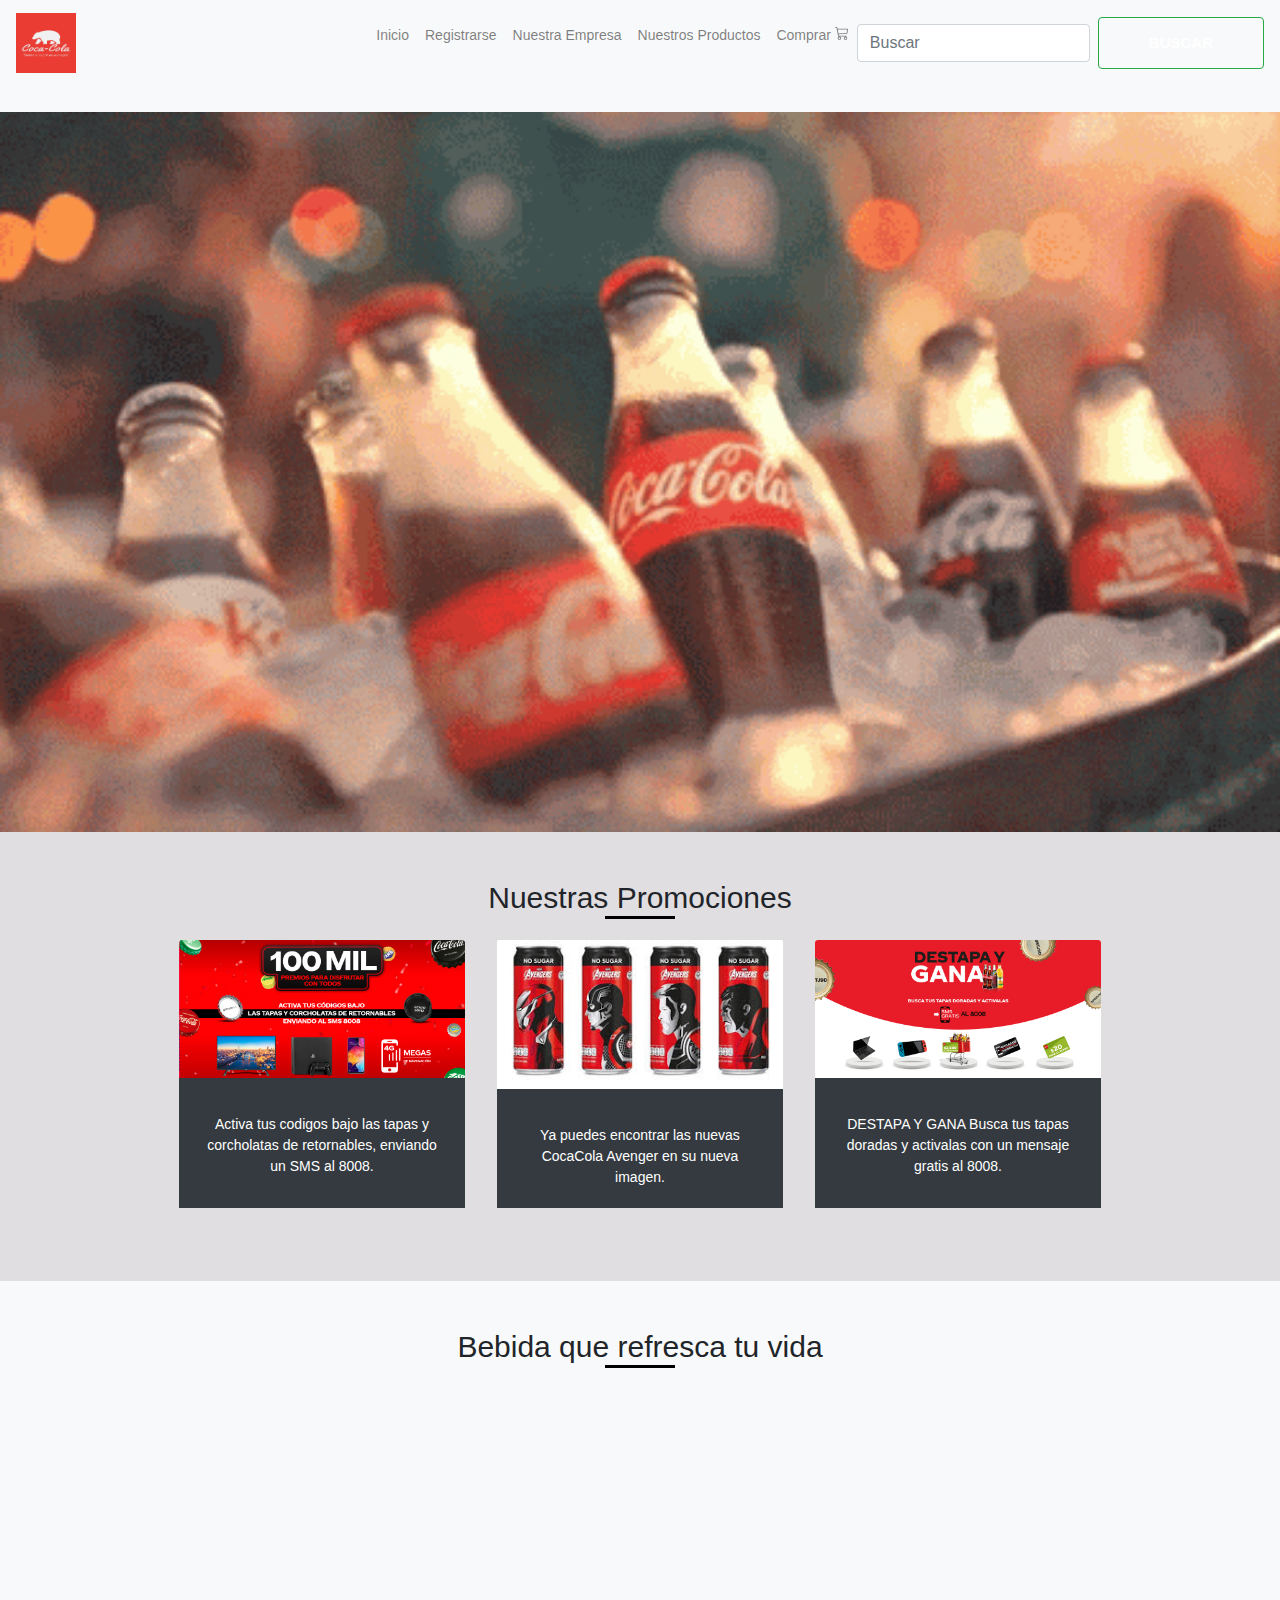
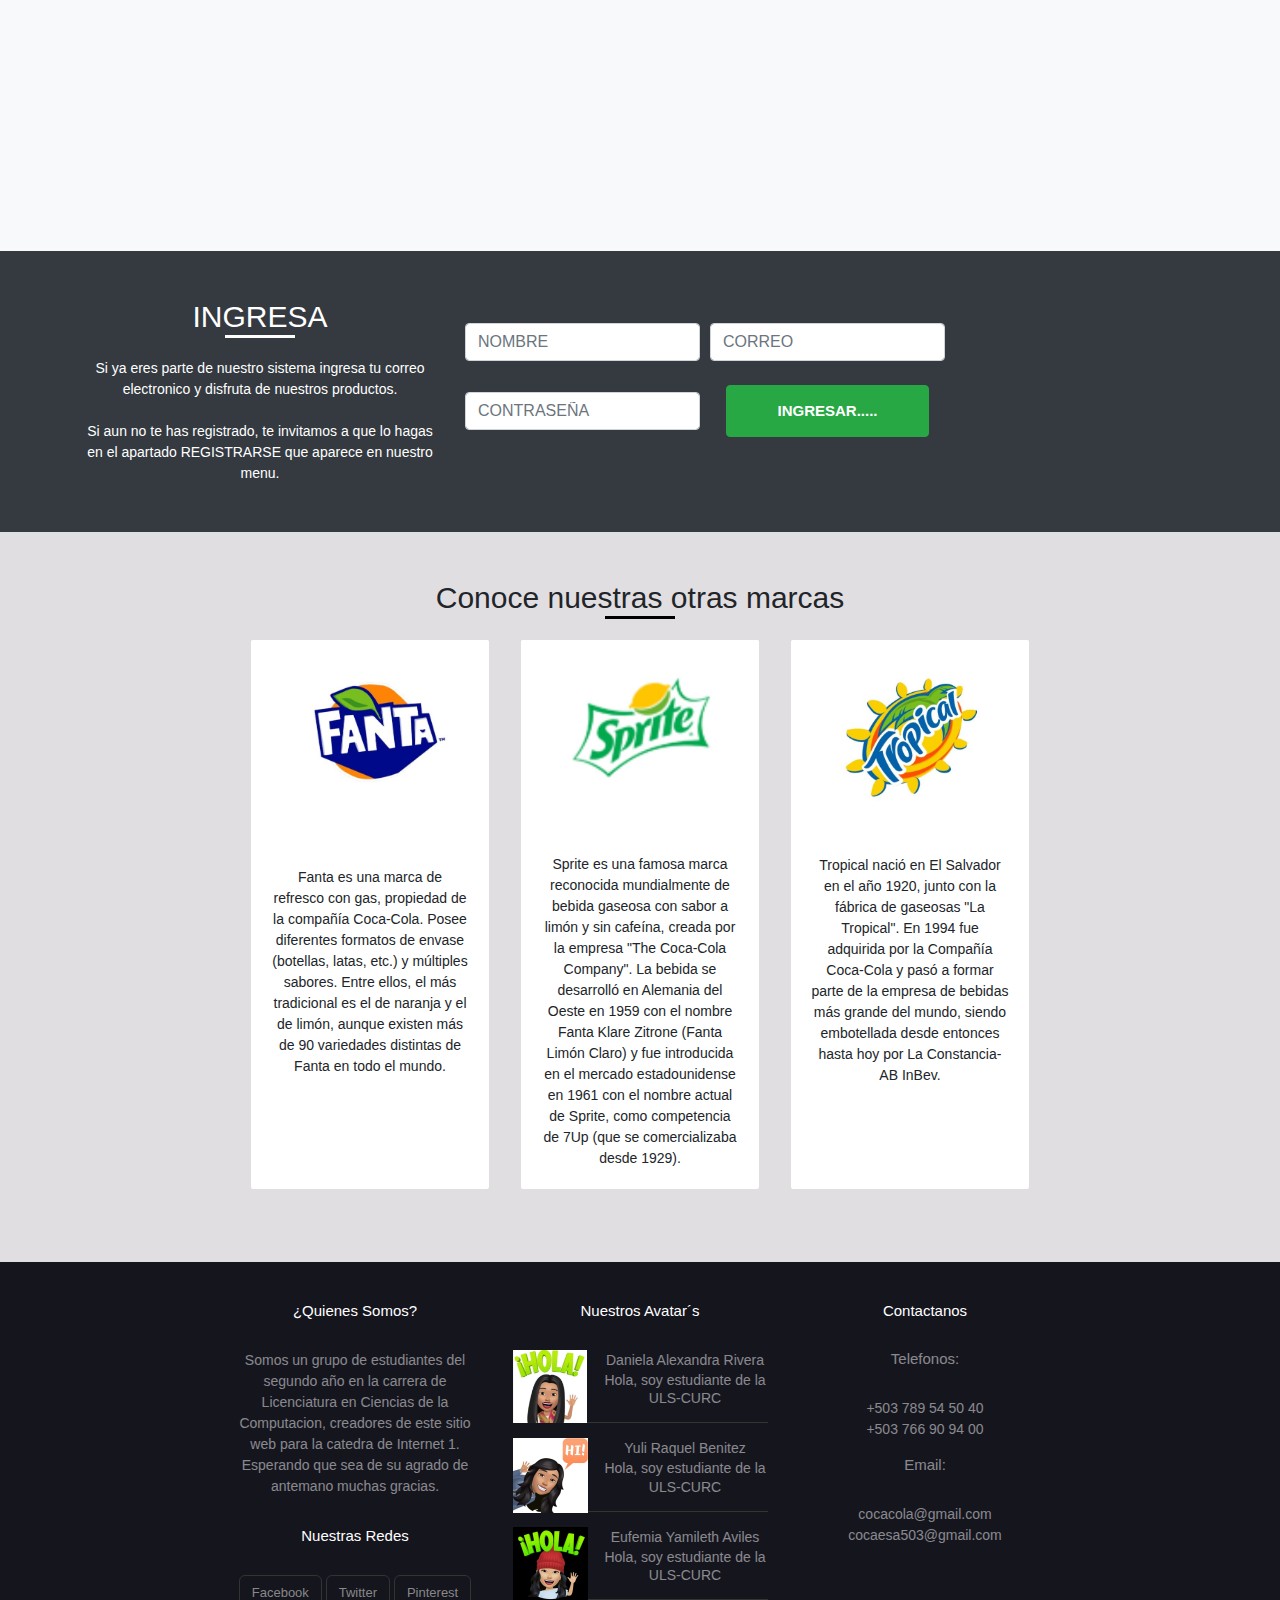
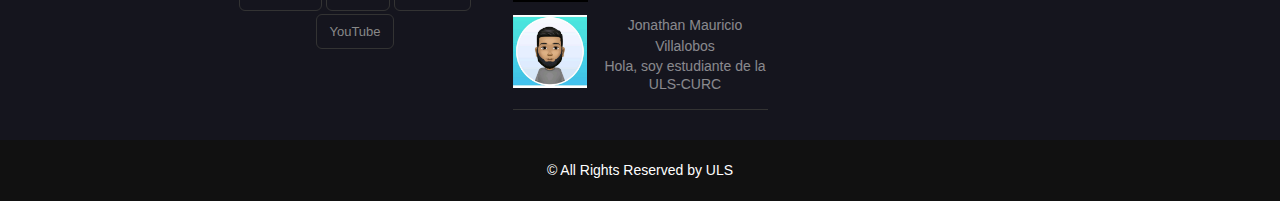
<file: index.html>
<!doctype html>
<html>
    <head>
        <title>Proyecto Internet</title> 
        <meta charset="utf-8">
        <meta name="viewport" content="width=device-width, initial-scale=1, shrink-to-fit=no">
        <link rel="stylesheet" href="https://maxcdn.bootstrapcdn.com/bootstrap/4.0.0/css/bootstrap.min.css" integrity="sha384-Gn5384xqQ1aoWXA+058RXPxPg6fy4IWvTNh0E263XmFcJlSAwiGgFAW/dAiS6JXm" crossorigin="anonymous">
        <link href="https://fonts.googleapis.com/css2?family=Lato&display=swap" rel="stylesheet">

        <link rel="stylesheet" href="css/Estyle.css">
    </head>
    <body>
        <nav class="navbar navbar-expand-sm navbar-light bg-light">
            <button class="navbar-toggler" type="button" data-toggle="collapse" data-target="#opciones">
                <span class="navbar-toggler-icon"></span>
            </button>

            <!-- logo -->
            <a class="navbar-brand" href="#">
                <img src="img/Logo.jpeg" width="60" height="60" alt="">
            </a>

            <!-- enlaces -->
            <div class="collapse navbar-collapse" id="opciones">   
                <ul class="navbar-nav ml-auto">
                    <li class="nav-item">
                        <a class="nav-link" href="#">Inicio</a>
                    </li>
                    <li class="nav-item">
                        <a class="nav-link" href="login.html">Registrarse</a>

                    </li>
                    <li class="nav-item">
                        <a class="nav-link" href="empresa.html">Nuestra Empresa</a>
                    </li>
                    <li class="nav-item">
                        <a class="nav-link" href="productos.html">Nuestros Productos</a>

                    </li> 
                    <li class="nav-item">
                        <a class="nav-link" href="comprar.html">Comprar
                            <svg width="1em" height="1em" viewBox="0 0 16 16" class="bi bi-cart3" fill="currentColor" xmlns="http://www.w3.org/2000/svg">
                                <path fill-rule="evenodd" d="M0 1.5A.5.5 0 0 1 .5 1H2a.5.5 0 0 1 .485.379L2.89 3H14.5a.5.5 0 0 1 .49.598l-1 5a.5.5 0 0 1-.465.401l-9.397.472L4.415 11H13a.5.5 0 0 1 0 1H4a.5.5 0 0 1-.491-.408L2.01 3.607 1.61 2H.5a.5.5 0 0 1-.5-.5zM3.102 4l.84 4.479 9.144-.459L13.89 4H3.102zM5 12a2 2 0 1 0 0 4 2 2 0 0 0 0-4zm7 0a2 2 0 1 0 0 4 2 2 0 0 0 0-4zm-7 1a1 1 0 1 0 0 2 1 1 0 0 0 0-2zm7 0a1 1 0 1 0 0 2 1 1 0 0 0 0-2z"/>
                            </svg></a>
                    </li> 
                    <li class="form-inline ml-auto">
                        <input class="form-control mr-sm-2" type="search" placeholder="Buscar" aria-label="Search">
                        <button class="btn btn-outline-success my-2 my-sm-0" type="submit">Buscar</button>
                    </li> 
                </ul>
            </div>
        </nav>
        <nav class="navbar navbar-light bg-light">
            <a class="navbar-brand"></a>


        </nav>

        <div id="carouselExampleSlidesOnly" class="carousel slide" data-ride="carousel">
            <div class="carousel-inner">
                <div class="carousel-item active">
                    <img src="img/tenor.gif"
                         class="d-block w-100" alt="...">
                </div>
            </div>
        </div>


        <section class="d-flex flex-column align-items-center">

            <div class="wow animate__animated animate__backInDown">
                <div class="container">
                    <h2 class="mt-5 text-center animate__bounceIn">Nuestras Promociones</h2>
                    <div class="linea "></div>
                    <div class="row ">
                        <div class="col-12 col-sm-4 d-flex justify-content-center pb-4">
                            <div class="card" style="width: 18rem;">
                                <img src="img/descarga2.jpg" class="card-img-top animate__pulse" alt="...">
                                <div class="card-body bg-dark text-white">
                                    <p class="card-text mt-3">Activa tus codigos bajo las tapas y corcholatas de retornables, enviando un SMS al 8008.</p>
                                </div>
                            </div>
                        </div>
                        <div class="col-12 col-sm-4 d-flex justify-content-center pb-4">
                            <div class="card" style="width: 18rem;">
                                <img src="img/descargaAven.jpg" class="card-img-top" alt="...">
                                <div class="card-body bg-dark text-white">
                                    <p class="card-text mt-3">Ya puedes encontrar las nuevas CocaCola Avenger en su nueva imagen.</p>

                                </div>
                            </div>
                        </div>
                        <div class="col-12 col-sm-4 d-flex justify-content-center pb-4">
                            <div class="card" style="width: 18rem;">
                                <img src="img/descarga3.png" class="card-img-top" alt="...">
                                <div class="card-body bg-dark text-white">
                                    <p class="card-text mt-3">DESTAPA Y GANA 
                                        Busca tus tapas doradas y activalas con un mensaje gratis al 8008.</p>
                                </div>
                            </div>
                        </div>
                    </div>
                </div>
            </div>
        </section>

        <section class="conten3 bg-light">
            <div class="container pb-5 animate__rubberBand ">
                <h2 class="pt-5 mt-5 text-center animate__animated animate__jello "></h2>
                 <h2 class="text-center">Bebida que refresca tu vida</h2>
                <div class="linea text-center"></div>
                <div class="row">



                    <iframe width="660" height="415" src="https://www.youtube.com/embed/S2nBBMbjS8w" frameborder="0" allow="accelerometer; autoplay; clipboard-write; encrypted-media; gyroscope; picture-in-picture" allowfullscreen></iframe>
                </div>
            </div>
        </section>

        <section class=" bg-dark text-white">
            <div class="container pb-5 pt-5">
                <div class="row">

                    <div class="col-12 col-sm-4">
                        <h2>INGRESA</h2>
                        <div class="lineados "></div>

                        <p>Si ya eres parte de nuestro sistema ingresa tu correo electronico y disfruta de nuestros productos. <br><br>
                            Si aun no te has registrado, te invitamos a que lo hagas en el apartado REGISTRARSE que aparece en nuestro menu.
                        </p>
                    </div>
                    <div class="col-12 col-sm-8">
                        <form>
                            <div class="form-row">
                                <div class="col-xs-12 col-sm-6 mt-4">
                                    <input type="text" class="form-control" placeholder="NOMBRE">
                                </div>
                                <div class="col-xs-12 col-sm-6 mt-4">
                                    <input type="text" class="form-control" placeholder="CORREO">
                                </div>
                                <div class="col-xs-12 col-sm-6 mt-4">
                                    <input type="password" class="form-control" placeholder="CONTRASEÑA">
                                </div>
                                <div class="col-xs-12 col-sm-6 mt-4">
                                    <button type="button" class="btn btn-success">Ingresar.....</button>
                                </div>
                            </div>
                        </form>
                    </div>
                </div>
            </div>
        </section>







        <section class="d-flex flex-column align-items-center">

            <div class="containerdo pb-5">
                <h2 class="mt-5 text-center">Conoce nuestras otras marcas</h2>
                <div class="linea "></div>
                <div class="row">
                    <div class="col-12 col-sm-4 d-flex justify-content-center pb-4">
                        <div class="card" style="width: 15rem;">
                            <img src="img/fan.jpeg" class="card-img-top" alt="...">
                            <div class="card-body ">
                                <p class="card-text"><br>Fanta es una marca de refresco con gas, propiedad de la compañía Coca-Cola. Posee diferentes formatos de envase (botellas, latas, etc.) y múltiples sabores. Entre ellos, el más tradicional es el de naranja y el de limón, aunque existen más de 90 variedades distintas de Fanta en todo el mundo.</p>
                            </div>
                        </div>
                    </div>
                    <div class="col-12 col-sm-4 d-flex justify-content-center pb-4">
                        <div class="card" style="width: 15rem;">
                            <img src="img/spri.jpeg" class="card-img-top" alt="...">
                            <div class="card-body">
                                <p class="card-text ">Sprite es una famosa marca reconocida mundialmente de bebida gaseosa con sabor a limón y sin cafeína, creada por la empresa "The Coca-Cola Company". La bebida se desarrolló en Alemania del Oeste en 1959 con el nombre Fanta Klare Zitrone (Fanta Limón Claro) y fue introducida en el mercado estadounidense en 1961 con el nombre actual de Sprite, como competencia de 7Up (que se comercializaba desde 1929).</p>
                            </div>

                        </div>
                    </div>
                    <div class="col-12 col-sm-4 d-flex justify-content-center pb-4">
                        <div class="card" style="width: 15rem;">
                            <img src="img/tropical.jpeg" align="right" class="card-img-top" alt="...">
                            <div class="card-body">
                                <p class="card-text ">Tropical nació en El Salvador en el año 1920, junto con la fábrica de gaseosas "La Tropical". En 1994 fue adquirida por la Compañía Coca-Cola y pasó a formar parte de  la empresa de bebidas más grande del mundo, siendo embotellada desde entonces hasta hoy por La Constancia- AB InBev.
                                </p>
                            </div>

                        </div>
                    </div>
                </div>
            </div>

        </section>



        <footer class="kilimanjaro_area">
            <!-- Top Footer Area Start -->
            <div class="foo_top_header_one section_padding_100_70">
                <div class="container">
                    <div class="row">
                        <div class="col-12 col-md-6 col-lg-3">
                            <div class="kilimanjaro_part">
                                <h5>¿Quienes Somos?</h5>
                                <p>Somos un grupo de estudiantes del segundo año en la carrera de Licenciatura en Ciencias de la Computacion, creadores de este sitio web para la catedra de Internet 1.</p>
                                <p>Esperando que sea de su agrado de antemano muchas gracias.</p>
                            </div>

                            <div class="kilimanjaro_part m-top-15">
                                <h5>Nuestras Redes</h5>
                                <ul class="kilimanjaro_social_links">
                                    <li><a href="#"><i class="fa fa-facebook" aria-hidden="true"></i> Facebook</a></li>
                                    <li><a href="#"><i class="fa fa-twitter" aria-hidden="true"></i> Twitter</a></li>
                                    <li><a href="#"><i class="fa fa-pinterest" aria-hidden="true"></i> Pinterest</a></li>
                                    <li><a href="#"><i class="fa fa-youtube" aria-hidden="true"></i> YouTube</a></li>

                                </ul>
                            </div>

                        </div>

                        <div class="col-12 col-md-6 col-lg-3">
                            <div class="kilimanjaro_part">
                                <h5>Nuestros Avatar´s</h5>
                                <div class="kilimanjaro_blog_area">
                                    <div class="kilimanjaro_thumb">
                                        <img class="img-fluid" src="img/Daniela.jpeg" alt="">

                                    </div>
                                    <a href="#">Daniela Alexandra Rivera</a>

                                    <p>Hola, soy estudiante de la ULS-CURC</p>
                                </div>
                                <div class="kilimanjaro_blog_area">
                                    <div class="kilimanjaro_thumb">
                                        <img class="img-fluid" src="img/Yuli.jpeg" alt="">
                                    </div>
                                    <a href="#">Yuli Raquel Benitez</a>

                                    <p>Hola, soy estudiante de la ULS-CURC</p>
                                </div>
                                <div class="kilimanjaro_blog_area">
                                    <div class="kilimanjaro_thumb">
                                        <img class="img-fluid" src="img/Yamileth.jpeg" alt="">
                                    </div>
                                    <a href="#">Eufemia Yamileth Aviles</a>

                                    <p>Hola, soy estudiante de la ULS-CURC</p>
                                </div>
                                <div class="kilimanjaro_blog_area">
                                    <div class="kilimanjaro_thumb">
                                        <img class="img-fluid" src="img/Jonathan.jpeg" alt="">
                                    </div>
                                    <a href="#">Jonathan Mauricio Villalobos</a>

                                    <p>Hola, soy estudiante de la ULS-CURC</p>
                                </div>
                            </div>
                        </div>
                        <div class="col-12 col-md-6 col-lg-3">
                            <div class="kilimanjaro_part">
                                <h5>Contactanos</h5>
                                <div class="kilimanjaro_single_contact_info">
                                    <h5>Telefonos:</h5>
                                    <p>+503 789 54 50 40</p>
                                    <p> +503 766 90 94 00</p>
                                </div>
                                <div class="kilimanjaro_single_contact_info mt-3">
                                    <h5>Email:</h5>
                                    <p>cocacola@gmail.com</p>
                                    <p> cocaesa503@gmail.com</p>
                                </div>
                            </div>

                        </div>
                    </div>
                </div>
            </div>
            <!-- Footer Bottom Area Start -->
            <div class=" kilimanjaro_bottom_header_one section_padding_50 text-center">
                <div class="container">
                    <div class="row">
                        <div class="col-12">
                            <p>© All Rights Reserved by <a href="#">ULS<i class="fa fa-love"></i></a></p>
                        </div>
                    </div>
                </div>
            </div>
        </footer>
        <script src="https://code.jquery.com/jquery-3.2.1.slim.min.js" integrity="sha384-KJ3o2DKtIkvYIK3UENzmM7KCkRr/rE9/Qpg6aAZGJwFDMVNA/GpGFF93hXpG5KkN" crossorigin="anonymous"></script>
        <script src="https://cdnjs.cloudflare.com/ajax/libs/popper.js/1.12.9/umd/popper.min.js" integrity="sha384-ApNbgh9B+Y1QKtv3Rn7W3mgPxhU9K/ScQsAP7hUibX39j7fakFPskvXusvfa0b4Q" crossorigin="anonymous"></script>
        <script src="https://maxcdn.bootstrapcdn.com/bootstrap/4.0.0/js/bootstrap.min.js" integrity="sha384-JZR6Spejh4U02d8jOt6vLEHfe/JQGiRRSQQxSfFWpi1MquVdAyjUar5+76PVCmYl" crossorigin="anonymous"></script>  
    </body>
</html>
</file>
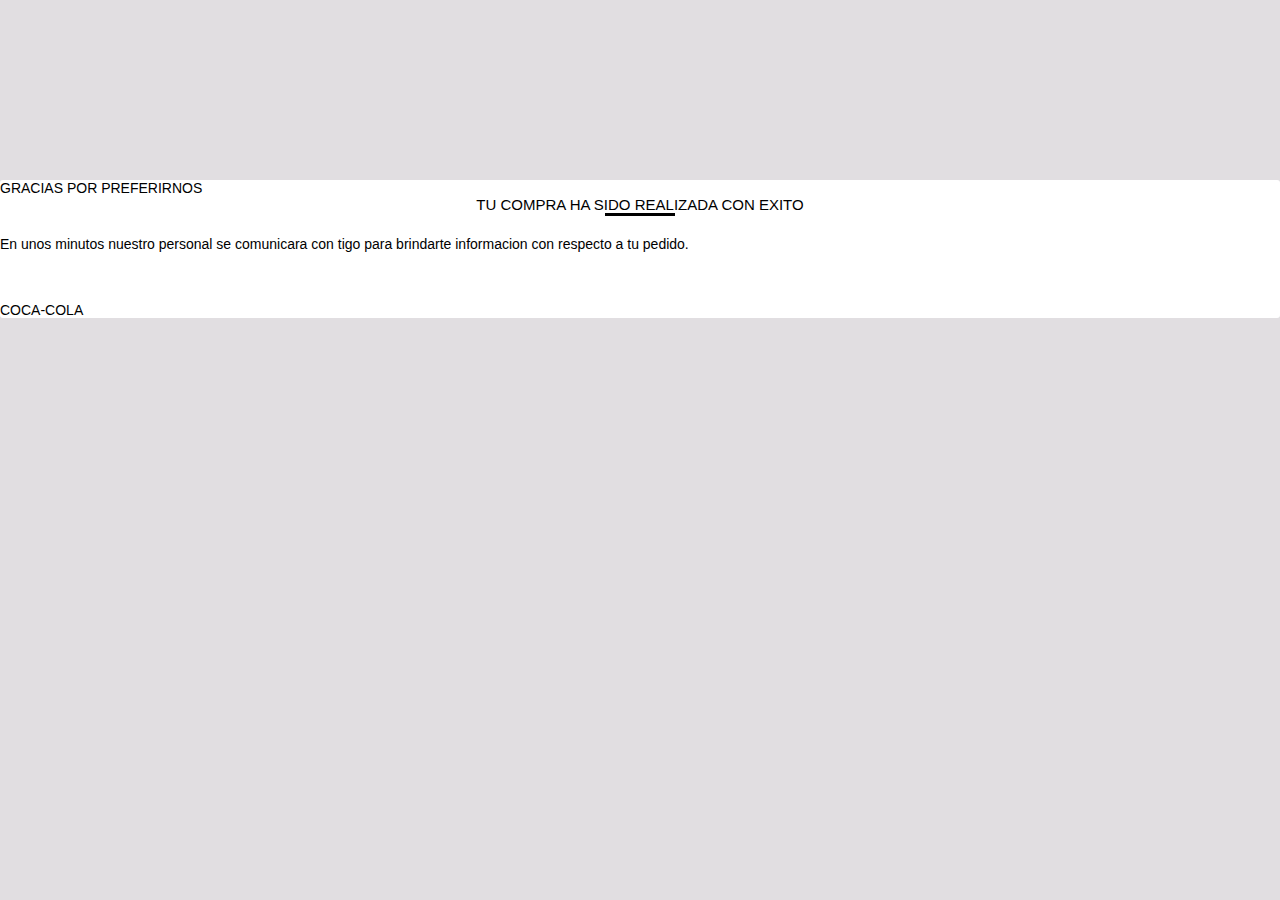
<file: compra2.html>
<!DOCTYPE html>
<html>

    <head>
        <meta name="viewport" content="width=device-width, initial-scale=1, shrink-to-fit=no">    
        <title>Compra2</title>
        <link rel="stylesheet" href="https://stackpath.bootstrapcdn.com/bootstrap/4.1.3/css/bootstrap.min.css" integrity="sha384-MCw98/SFnGE8fJT3GXwEOngsV7Zt27NXFoaoApmYm81iuXoPkFOJwJ8ERdknLPMO" crossorigin="anonymous">
        <script src="https://ajax.googleapis.com/ajax/libs/jquery/3.3.1/jquery.min.js"></script>
        <link rel="stylesheet" href="https://use.fontawesome.com/releases/v5.6.1/css/all.css" integrity="sha384-gfdkjb5BdAXd+lj+gudLWI+BXq4IuLW5IT+brZEZsLFm++aCMlF1V92rMkPaX4PP" crossorigin="anonymous">
        <link href="https://fonts.googleapis.com/css2?family=Lato&display=swap" rel="stylesheet">
        <link rel="stylesheet" href="css/Estyle.css">
    </head>
    <!--Coded with love by Mutiullah Samim-->
    <body>
        <section class="compra">
            <div class="card text-center" width=30px>
                <div class="card-header">
                    GRACIAS POR PREFERIRNOS
                </div>
                <div class="card-body">
                    <h5 class="card-title">TU COMPRA HA SIDO REALIZADA CON EXITO</h5>
                    <div class="linea "></div>
                    <p class="card-text">En unos minutos nuestro personal se comunicara con tigo para brindarte informacion con respecto a tu pedido.</p>
                    
                    <a href="index.html" class="btn btn-primary mt-3">Entendido</a>
                </div>
                <div class="card-footer text-muted">
                    COCA-COLA
                </div>
            </div>
        </section>

    </body>
</html>
</file>
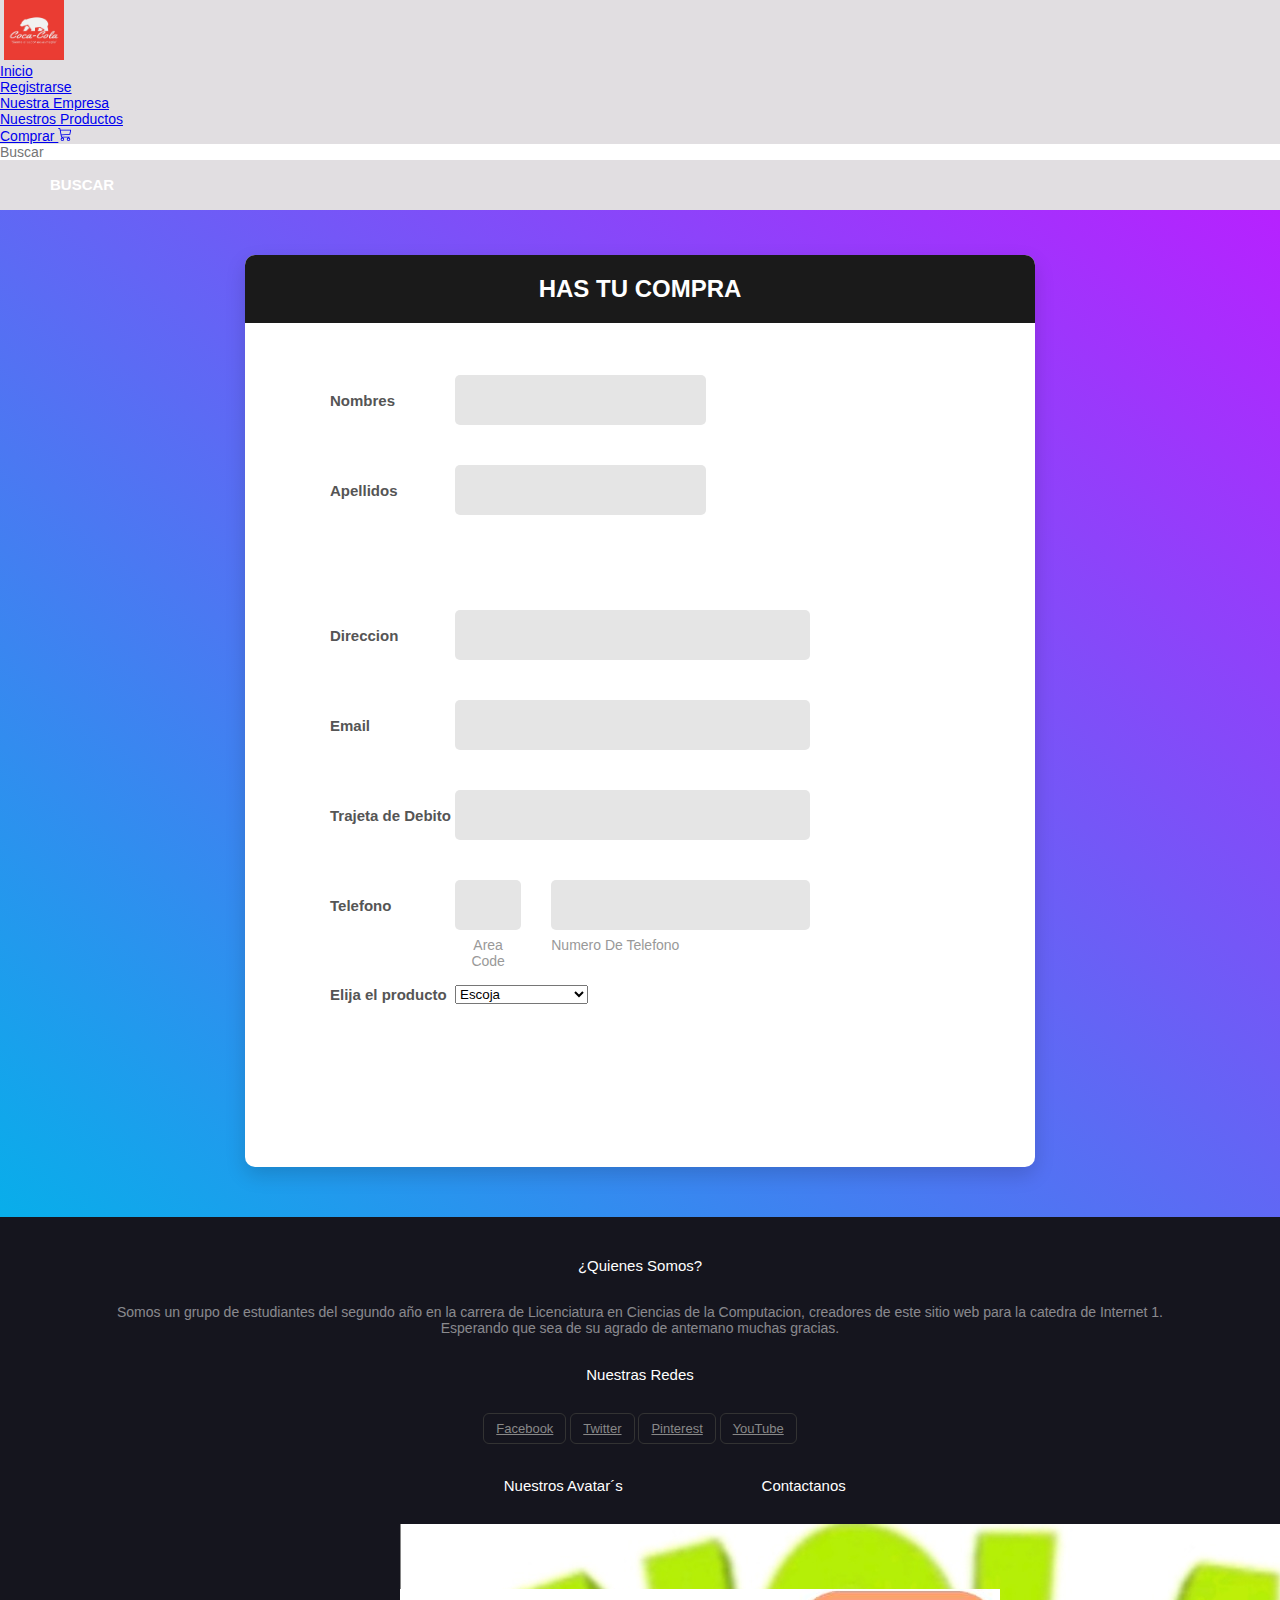
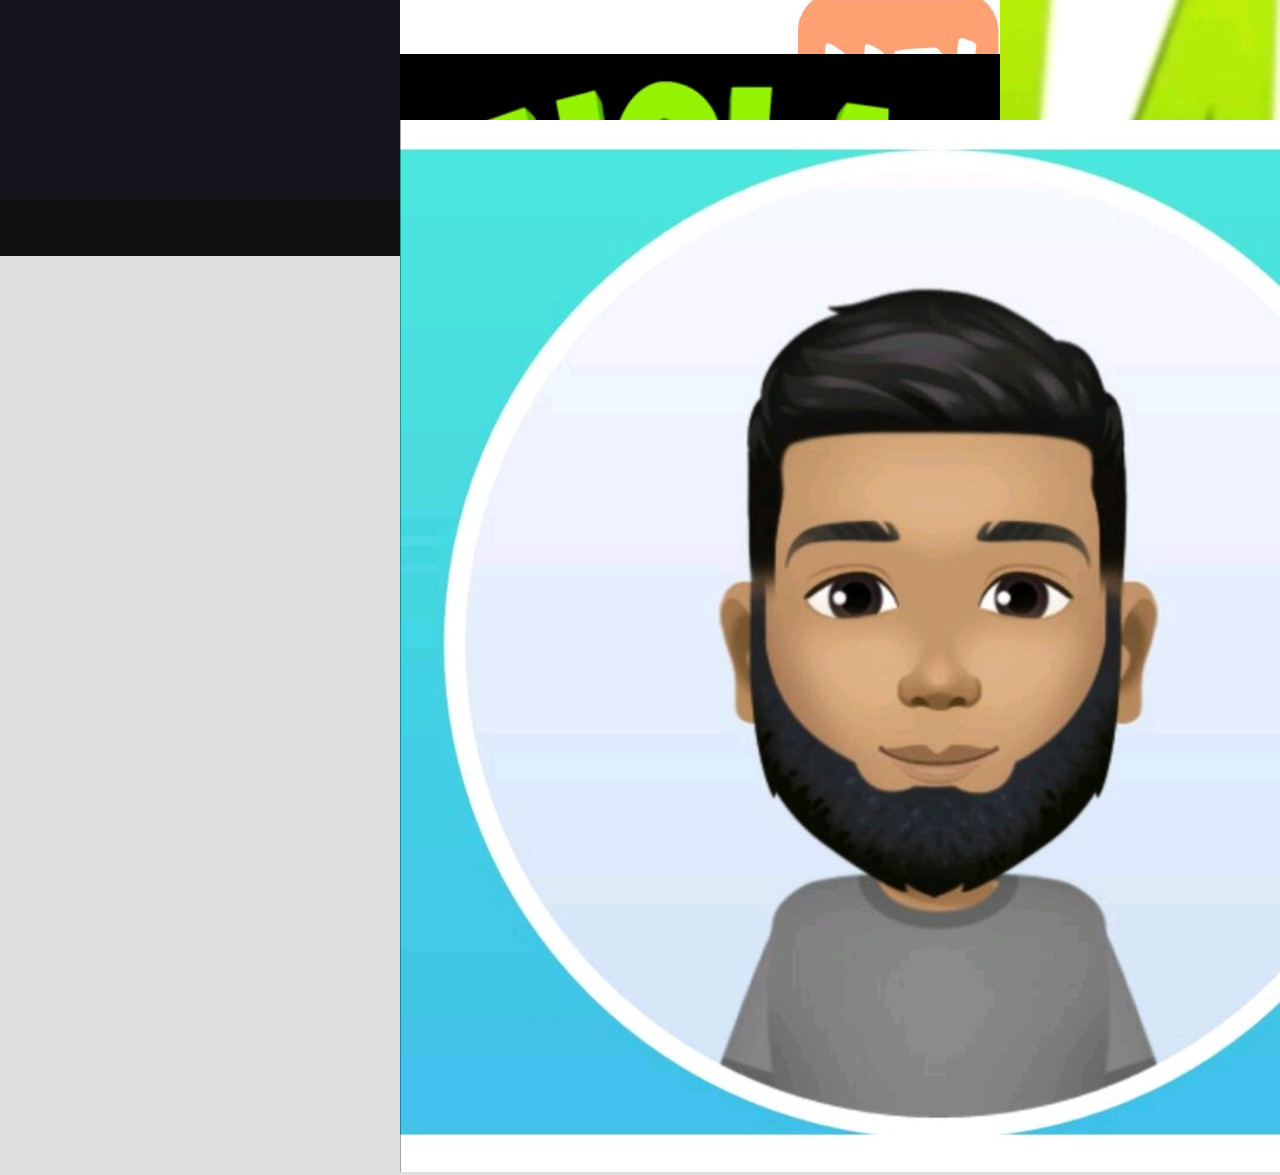
<file: comprar.html>
<!doctype html>
<html>
    <head>
        <title>Comprar</title>
        <meta name="viewport" content="width=device-width, initial-scale=1, shrink-to-fit=no">
        <link rel="stylesheet" href="https://stackpath.bootstrapcdn.com/bootstrap/4.1.3/css/bootstrap.min.css" integrity="sha384-MCw98/SFnGE8fJT3GXwEOngsV7Zt27NXFoaoApmYm81iuXoPkFOJwJ8ERdknLPMO" crossorigin="anonymous">
        <script src="https://ajax.googleapis.com/ajax/libs/jquery/3.3.1/jquery.min.js"></script>
        <link rel="stylesheet" href="https://use.fontawesome.com/releases/v5.6.1/css/all.css" integrity="sha384-gfdkjb5BdAXd+lj+gudLWI+BXq4IuLW5IT+brZEZsLFm++aCMlF1V92rMkPaX4PP" crossorigin="anonymous">
        <link href="https://fonts.googleapis.com/css2?family=Lato&display=swap" rel="stylesheet">
        <link rel="stylesheet" href="css/Estyle.css">
    </head>
    <!--Coded with love by Mutiullah Samim-->
    <body>
        <nav class="navbar navbar-expand-sm navbar-light bg-light">
            <button class="navbar-toggler" type="button" data-toggle="collapse" data-target="#opciones">
                <span class="navbar-toggler-icon"></span>
            </button>

            <!-- logo -->
            <a class="navbar-brand" href="#">
                <img src="img/Logo.jpeg" width="60" height="60" alt="">
            </a>

            <!-- enlaces -->
            <div class="collapse navbar-collapse" id="opciones">   
                <ul class="navbar-nav ml-auto">
                    <li class="nav-item">
                        <a class="nav-link" href="index.html">Inicio</a>
                    </li>
                    <li class="nav-item">
                        <a class="nav-link" href="login.html">Registrarse</a>

                    </li>
                    <li class="nav-item">
                        <a class="nav-link" href="empresa.html">Nuestra Empresa</a>
                    </li>
                    <li class="nav-item">
                        <a class="nav-link" href="productos.html">Nuestros Productos</a>

                    </li> 
                    <li class="nav-item">
                        <a class="nav-link" href="comprar.html">Comprar
                            <svg width="1em" height="1em" viewBox="0 0 16 16" class="bi bi-cart3" fill="currentColor" xmlns="http://www.w3.org/2000/svg">
                                <path fill-rule="evenodd" d="M0 1.5A.5.5 0 0 1 .5 1H2a.5.5 0 0 1 .485.379L2.89 3H14.5a.5.5 0 0 1 .49.598l-1 5a.5.5 0 0 1-.465.401l-9.397.472L4.415 11H13a.5.5 0 0 1 0 1H4a.5.5 0 0 1-.491-.408L2.01 3.607 1.61 2H.5a.5.5 0 0 1-.5-.5zM3.102 4l.84 4.479 9.144-.459L13.89 4H3.102zM5 12a2 2 0 1 0 0 4 2 2 0 0 0 0-4zm7 0a2 2 0 1 0 0 4 2 2 0 0 0 0-4zm-7 1a1 1 0 1 0 0 2 1 1 0 0 0 0-2zm7 0a1 1 0 1 0 0 2 1 1 0 0 0 0-2z"/>
                            </svg></a>
                    </li> 
                    <li class="form-inline ml-auto">
                        <input class="form-control mr-sm-2" type="search" placeholder="Buscar" aria-label="Search">
                        <button class="btn btn-outline-success my-2 my-sm-0" type="submit">Buscar</button>
                    </li> 
                </ul>
            </div>
        </nav>




        <div class="page-wrapper bg-gra-03 p-t-45 p-b-50">
            <div class="wrapper wrapper--w790">
                <div class="card card-5">
                    <div class="card-heading">
                        <h2 class="title">HAS TU COMPRA</h2>
                    </div>
                    <div class="card-body">
                        <form method="POST">
                            <div class="form-row m-b-55">

                                <div class="form-row">
                                    <div class="name">Nombres</div>
                                    <div class="value">
                                        <div class="input-group">
                                            <input class="input--style-5" type="text" name="company">
                                        </div>
                                    </div>
                                </div>
                                <div class="form-row">
                                    <div class="name">Apellidos</div>
                                    <div class="value">
                                        <div class="input-group">
                                            <input class="input--style-5" type="text" name="company">
                                        </div>
                                    </div>
                                </div>
                            </div>
                            <div class="form-row">
                                <div class="name">Direccion</div>
                                <div class="value">
                                    <div class="input-group">
                                        <input class="input--style-5" type="text" name="company">
                                    </div>
                                </div>
                            </div>
                            <div class="form-row">
                                <div class="name">Email</div>
                                <div class="value">
                                    <div class="input-group">
                                        <input class="input--style-5" type="email" name="email">
                                    </div>
                                </div>
                            </div>
                            <div class="form-row">
                                <div class="name">Trajeta de Debito</div>
                                <div class="value">
                                    <div class="input-group">
                                        <input class="input--style-5" type="text" name="company">
                                    </div>
                                </div>
                            </div>
                            <div class="form-row m-b-55">
                                <div class="name">Telefono</div>
                                <div class="value">
                                    <div class="row row-refine">
                                        <div class="col-3">
                                            <div class="input-group-desc">
                                                <input class="input--style-5" type="text" name="area_code">
                                                <label class="label--desc">Area Code</label>
                                            </div>
                                        </div>
                                        <div class="col-9">
                                            <div class="input-group-desc">
                                                <input class="input--style-5" type="text" name="phone">
                                                <label class="label--desc">Numero de Telefono</label>
                                            </div>
                                        </div>
                                    </div>
                                </div>
                            </div>
                            <div class="form-row">
                                <div class="name">Elija el producto</div>
                                <div class="value">
                                    <div class="input-group">
                                        <div class="rs-select2 js-select-simple select--no-search">
                                            <select name="subject">
                                                <option disabled="disabled" selected="selected">Escoja</option>
                                                <option>CocaCola Botella</option>
                                                <option>CocaCola Lata</option>
                                                <option>Fanta Botella</option>
                                                <option>Fanta Lata</option>
                                                <option>CocaCola Zero</option>
                                                <option>Sprite Botella</option>
                                                <option>Sprite Lata</option>
                                                <option>CocaCola Vidrio</option>
                                                <option>Sprite Zero Botella</option>
                                                <option>Sprite Zero Lata</option>

                                            </select>

                                            <div class="select-dropdown"></div>
                                        </div>
                                    </div>
                                </div>
                            </div>

                            <div>
                                <a href="compra2.html" class="btn btn-primary">COMPRAR</a>
                            </div>
                        </form>
                    </div>
                </div>
            </div>
        </div>



        <footer class="kilimanjaro_area">
            <!-- Top Footer Area Start -->
            <div class="foo_top_header_one section_padding_100_70">
                <div class="container">
                    <div class="row">
                        <div class="col-12 col-md-6 col-lg-3">
                            <div class="kilimanjaro_part">
                                <h5>¿Quienes Somos?</h5>
                                <p>Somos un grupo de estudiantes del segundo año en la carrera de Licenciatura en Ciencias de la Computacion, creadores de este sitio web para la catedra de Internet 1.</p>
                                <p>Esperando que sea de su agrado de antemano muchas gracias.</p>
                            </div>
                            <div class="kilimanjaro_part m-top-15">
                                <h5>Nuestras Redes</h5>
                                <ul class="kilimanjaro_social_links">
                                    <li><a href="#"><i class="fa fa-facebook" aria-hidden="true"></i> Facebook</a></li>
                                    <li><a href="#"><i class="fa fa-twitter" aria-hidden="true"></i> Twitter</a></li>
                                    <li><a href="#"><i class="fa fa-pinterest" aria-hidden="true"></i> Pinterest</a></li>
                                    <li><a href="#"><i class="fa fa-youtube" aria-hidden="true"></i> YouTube</a></li>

                                </ul>
                            </div>
                        </div>

                        <div class="col-12 col-md-6 col-lg-3">
                            <div class="kilimanjaro_part">
                                <h5>Nuestros Avatar´s</h5>
                                <div class="kilimanjaro_blog_area">
                                    <div class="kilimanjaro_thumb">
                                        <img class="img-fluid" src="img/Daniela.jpeg" alt="">

                                    </div>
                                    <a href="#">Daniela Alexandra Rivera</a>

                                    <p>Hola, soy estudiante de la ULS-CURC</p>
                                </div>
                                <div class="kilimanjaro_blog_area">
                                    <div class="kilimanjaro_thumb">
                                        <img class="img-fluid" src="img/Yuli.jpeg" alt="">
                                    </div>
                                    <a href="#">Yuli Raquel Benitez</a>

                                    <p>Hola, soy estudiante de la ULS-CURC</p>
                                </div>
                                <div class="kilimanjaro_blog_area">
                                    <div class="kilimanjaro_thumb">
                                        <img class="img-fluid" src="img/Yamileth.jpeg" alt="">
                                    </div>
                                    <a href="#">Eufemia Yamileth Aviles</a>

                                    <p>Hola, soy estudiante de la ULS-CURC</p>
                                </div>
                                <div class="kilimanjaro_blog_area">
                                    <div class="kilimanjaro_thumb">
                                        <img class="img-fluid" src="img/Jonathan.jpeg" alt="">
                                    </div>
                                    <a href="#">Jonathan Mauricio Villalobos</a>

                                    <p>Hola, soy estudiante de la ULS-CURC</p>
                                </div>
                            </div>
                        </div>
                        <div class="col-12 col-md-6 col-lg-3">
                            <div class="kilimanjaro_part">
                                <h5>Contactanos</h5>
                                <div class="kilimanjaro_single_contact_info">
                                    <h5>Telefonos:</h5>
                                    <p>+503 789 54 50 40</p>
                                    <p>+503 766 90 94 00</p>
                                </div>
                                <div class="kilimanjaro_single_contact_info mt-3">
                                    <h5>Email:</h5>
                                    <p>cocacola@gmail.com</p>
                                    <p>cocaesa503@gmail.com</p>
                                </div>
                            </div>

                        </div>
                    </div>
                </div>
            </div>
            <!-- Footer Bottom Area Start -->
            <div class=" kilimanjaro_bottom_header_one section_padding_50 text-center">
                <div class="container">
                    <div class="row">
                        <div class="col-12">
                            <p>© All Rights Reserved by <a href="#">ULS<i class="fa fa-love"></i></a></p>
                        </div>
                    </div>
                </div>
            </div>
        </footer>
        <script src="https://code.jquery.com/jquery-3.2.1.slim.min.js" integrity="sha384-KJ3o2DKtIkvYIK3UENzmM7KCkRr/rE9/Qpg6aAZGJwFDMVNA/GpGFF93hXpG5KkN" crossorigin="anonymous"></script>
        <script src="https://cdnjs.cloudflare.com/ajax/libs/popper.js/1.12.9/umd/popper.min.js" integrity="sha384-ApNbgh9B+Y1QKtv3Rn7W3mgPxhU9K/ScQsAP7hUibX39j7fakFPskvXusvfa0b4Q" crossorigin="anonymous"></script>
        <script src="https://maxcdn.bootstrapcdn.com/bootstrap/4.0.0/js/bootstrap.min.js" integrity="sha384-JZR6Spejh4U02d8jOt6vLEHfe/JQGiRRSQQxSfFWpi1MquVdAyjUar5+76PVCmYl" crossorigin="anonymous"></script> 

    </body>
</html>
</file>
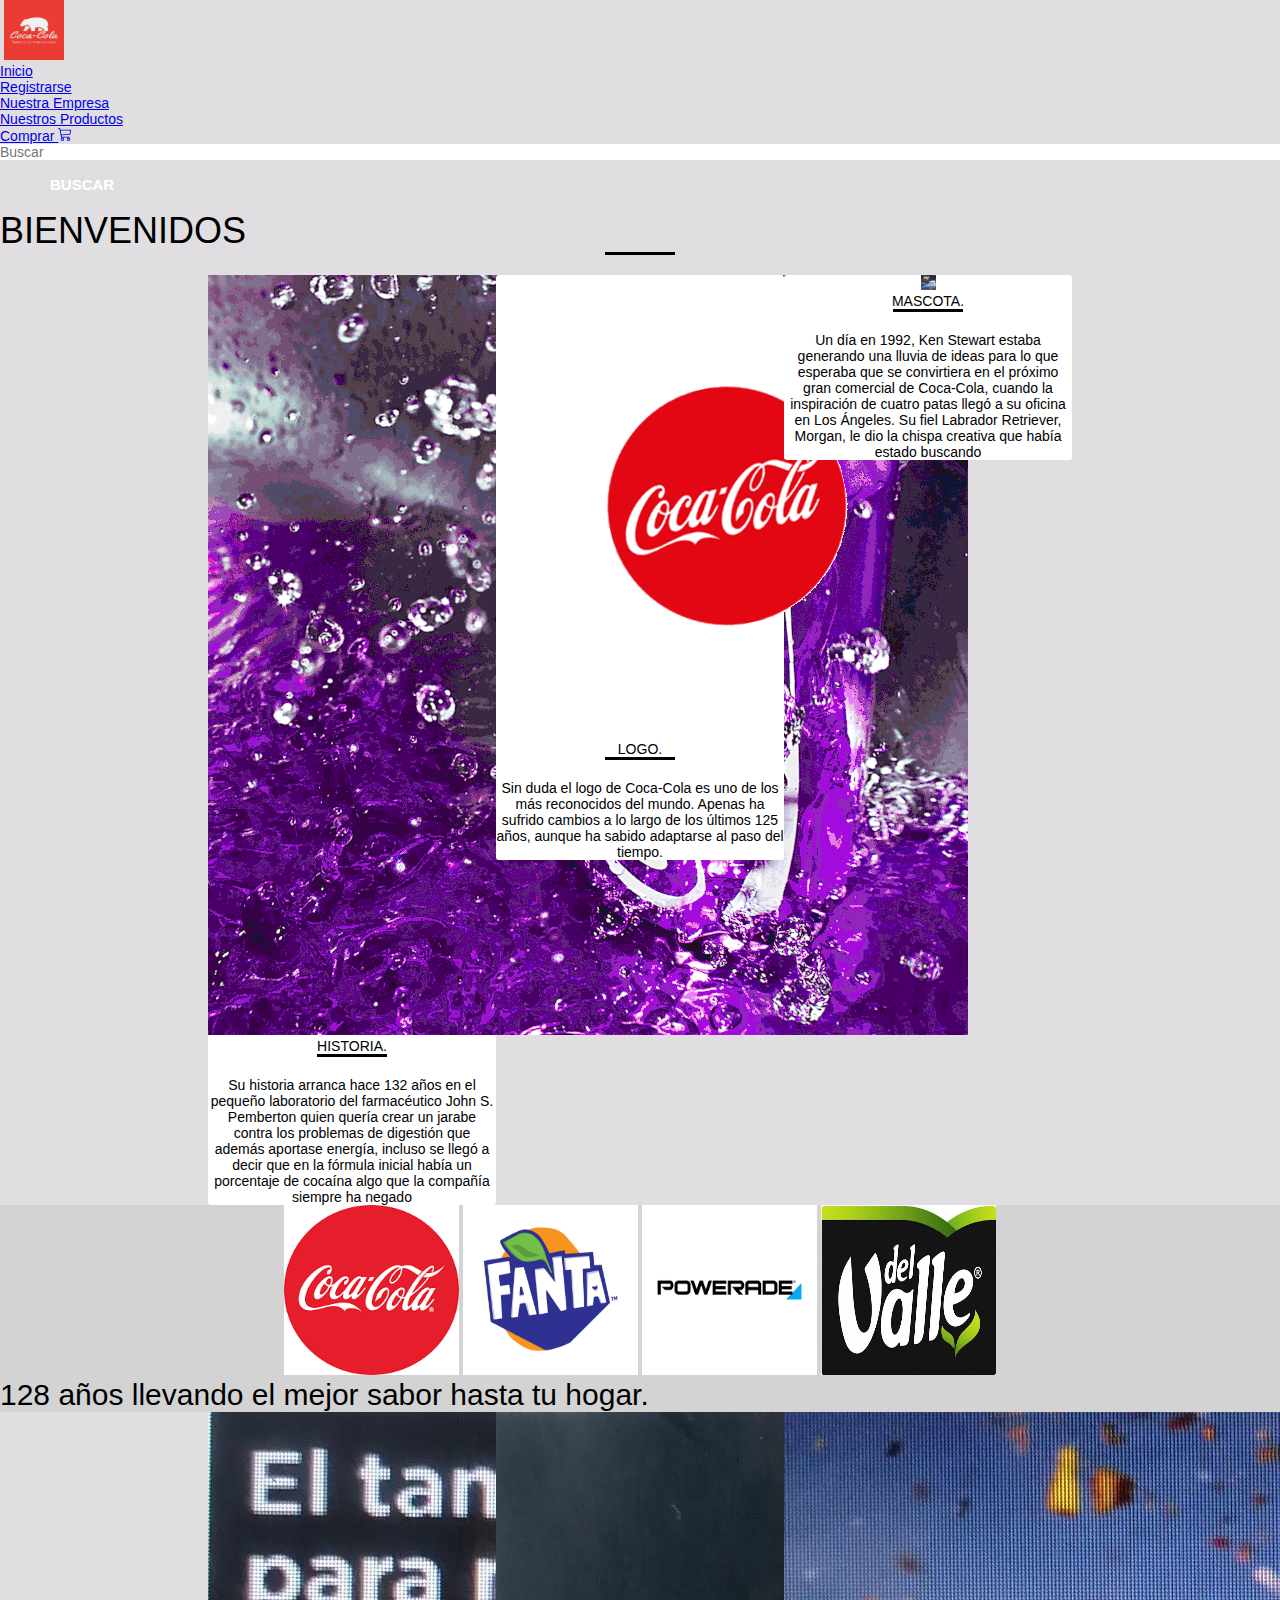
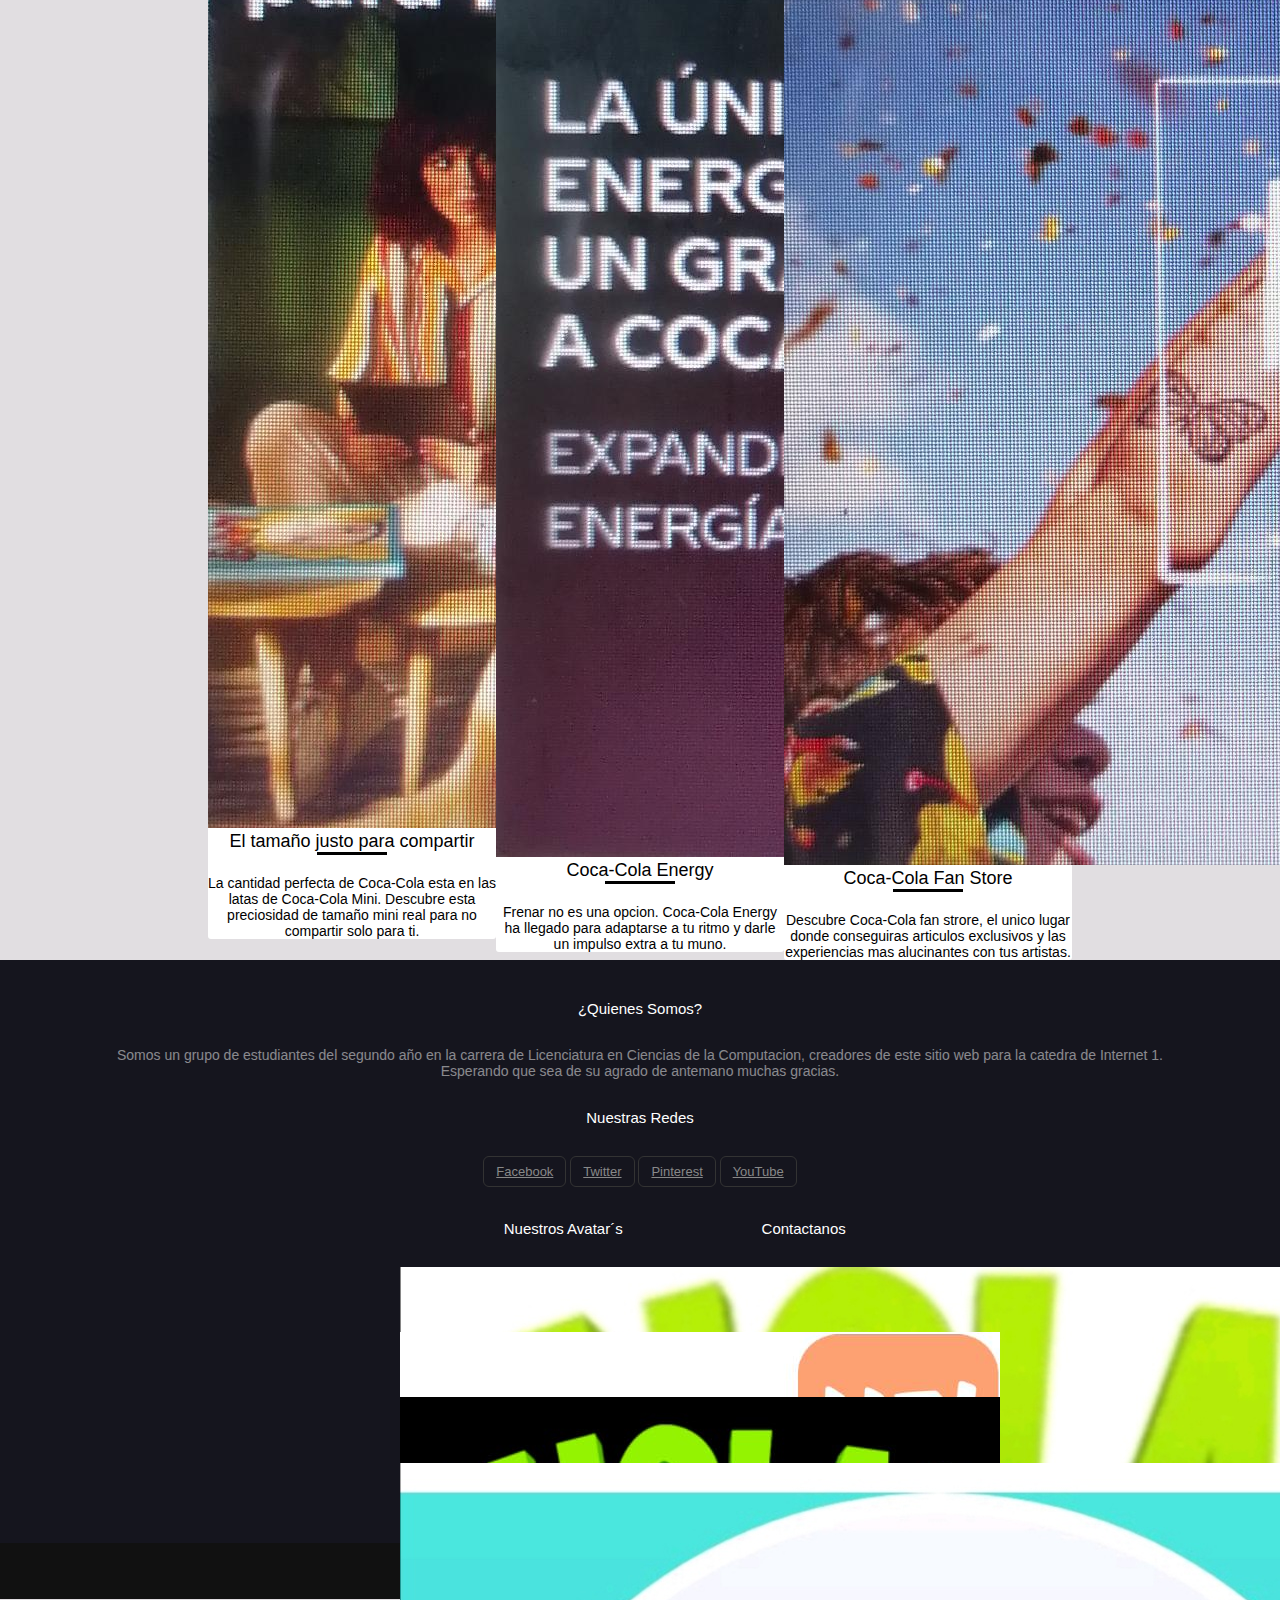
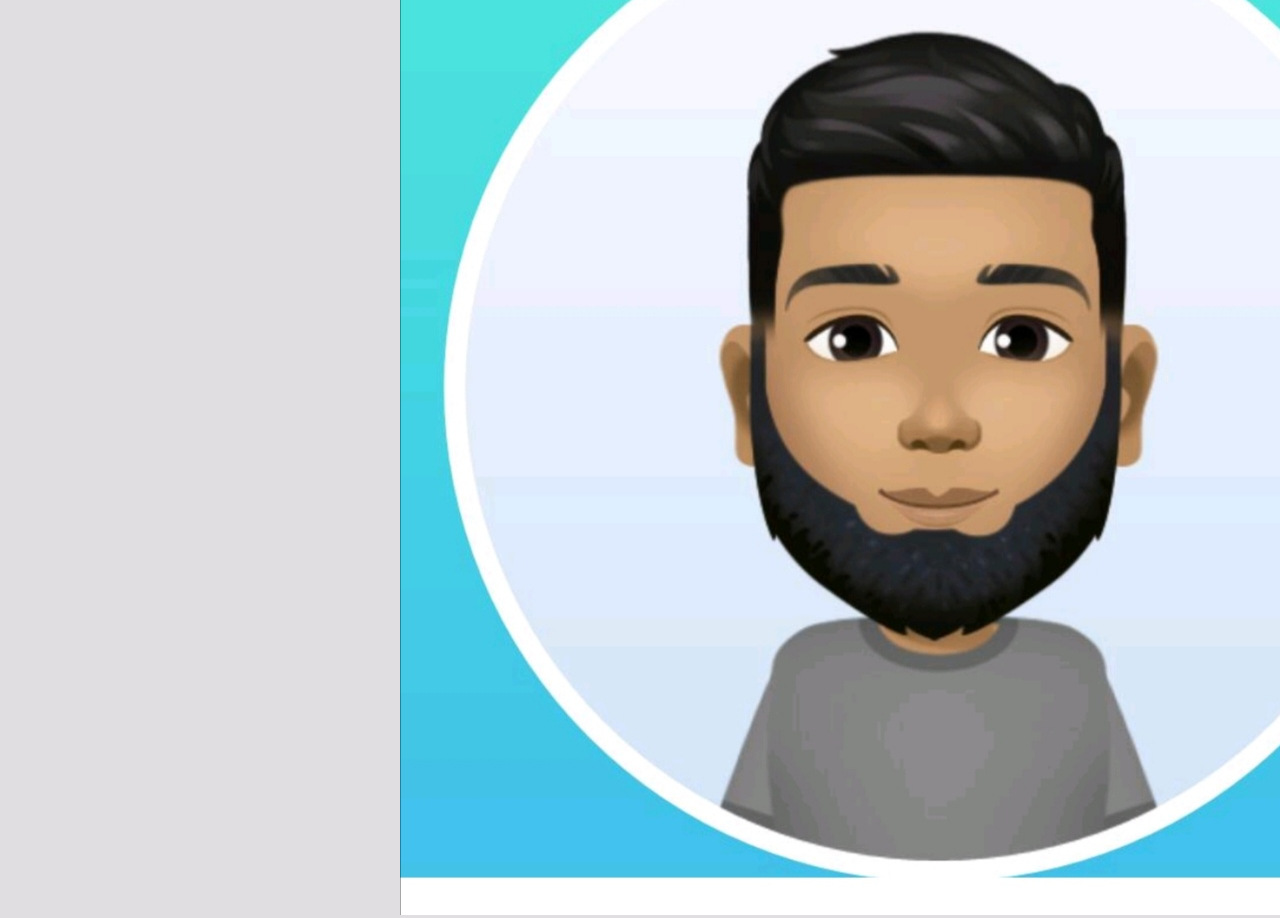
<file: empresa.html>
<!DOCTYPE html>  
<head>

    <title>Nuestra Empresa</title>
    <meta name="viewport" content="width=device-width, initial-scale=1, shrink-to-fit=no">
    <link rel="stylesheet" href="https://stackpath.bootstrapcdn.com/bootstrap/4.1.3/css/bootstrap.min.css" integrity="sha384-MCw98/SFnGE8fJT3GXwEOngsV7Zt27NXFoaoApmYm81iuXoPkFOJwJ8ERdknLPMO" crossorigin="anonymous">
    <script src="https://ajax.googleapis.com/ajax/libs/jquery/3.3.1/jquery.min.js"></script>
    <link rel="stylesheet" href="https://use.fontawesome.com/releases/v5.6.1/css/all.css" integrity="sha384-gfdkjb5BdAXd+lj+gudLWI+BXq4IuLW5IT+brZEZsLFm++aCMlF1V92rMkPaX4PP" crossorigin="anonymous">
    <link href="https://fonts.googleapis.com/css2?family=Lato&display=swap" rel="stylesheet">
    <link rel="stylesheet" href="css/Estyle.css">
</head>
<!--Coded with love by Mutiullah Samim-->
<body>
    <nav class="navbar navbar-expand-sm navbar-light bg-light">
        <button class="navbar-toggler" type="button" data-toggle="collapse" data-target="#opciones">
            <span class="navbar-toggler-icon"></span>
        </button>

        <!-- logo -->
        <a class="navbar-brand" href="#">
            <img src="img/Logo.jpeg" width="60" height="60" alt="">
        </a>

        <!-- enlaces -->
        <div class="collapse navbar-collapse" id="opciones">   
            <ul class="navbar-nav ml-auto">
                <li class="nav-item">
                    <a class="nav-link" href="index.html">Inicio</a>
                </li>
                <li class="nav-item">
                    <a class="nav-link" href="login.html">Registrarse</a>

                </li>
                <li class="nav-item">
                    <a class="nav-link" href="#">Nuestra Empresa</a>
                </li>
                <li class="nav-item">
                    <a class="nav-link" href="productos.html">Nuestros Productos</a>

                </li> 
                <li class="nav-item">
                    <a class="nav-link" href="comprar.html">Comprar
                        <svg width="1em" height="1em" viewBox="0 0 16 16" class="bi bi-cart3" fill="currentColor" xmlns="http://www.w3.org/2000/svg">
                            <path fill-rule="evenodd" d="M0 1.5A.5.5 0 0 1 .5 1H2a.5.5 0 0 1 .485.379L2.89 3H14.5a.5.5 0 0 1 .49.598l-1 5a.5.5 0 0 1-.465.401l-9.397.472L4.415 11H13a.5.5 0 0 1 0 1H4a.5.5 0 0 1-.491-.408L2.01 3.607 1.61 2H.5a.5.5 0 0 1-.5-.5zM3.102 4l.84 4.479 9.144-.459L13.89 4H3.102zM5 12a2 2 0 1 0 0 4 2 2 0 0 0 0-4zm7 0a2 2 0 1 0 0 4 2 2 0 0 0 0-4zm-7 1a1 1 0 1 0 0 2 1 1 0 0 0 0-2zm7 0a1 1 0 1 0 0 2 1 1 0 0 0 0-2z"/>
                        </svg></a>


                </li> 
                <li class="form-inline ml-auto">
                    <input class="form-control mr-sm-2" type="search" placeholder="Buscar" aria-label="Search">
                    <button class="btn btn-outline-success my-2 my-sm-0" type="submit">Buscar</button>
                </li>            
            </ul>
        </div>
        
    </nav>
   

    <section class="d-flex flex-column align-items-center pb-5">
        <div class="wow animate__animated animate__backInDown">
            <h1 class="d-flex flex-column align-items-center mt-5">BIENVENIDOS</h1>
    <div class="linea"></div>
            <div class="container mt-5">
                <div class="row">
                    <div class="col-12 col-sm-4 d-flex justify-content-center pb-4">
                        <div class="card" style="width: 18rem;">
                            <img src="img/latagif.gif" class="card-img-top animate__pulse" alt="...">
                            <div class="card-body bg-dark text-white">
                                <p class="card-text">HISTORIA.</p>
                                <div class="linea "></div>
                                
                                <p>Su historia arranca hace 132 años en el pequeño laboratorio del farmacéutico John S. Pemberton quien quería crear un jarabe contra los problemas de digestión que además aportase energía, incluso se llegó a decir que en la fórmula inicial había un porcentaje de cocaína algo que la compañía siempre ha negado</p>
                            </div>
                        </div>
                        
                    </div>
                    <div class="col-12 col-sm-4 d-flex justify-content-center pb-4">
                        <div class="card" style="width: 18rem;">
                            <img src="img/logogif.gif" class="card-img-top" alt="...">
                            <div class="card-body bg-dark text-white">
                                <p class="card-text">LOGO.</p>
                                <div class="linea "></div>
                                
                                <p>Sin duda el logo de Coca-Cola es uno de los más reconocidos del mundo. Apenas ha sufrido cambios a lo largo de los últimos 125 años, aunque ha sabido adaptarse al paso del tiempo.</p>

                            </div>
                        </div>
                        
                    </div>
                    <div class="col-12 col-sm-4 d-flex justify-content-center pb-4">
                        <div class="card" style="width: 18rem;">
                            <img src="img/osogif.gif" class="card-img-top" width="15px" alt="...">
                            <div class="card-body bg-dark text-white">
                                <p class="card-text ">MASCOTA.</p>
                                <div class="linea"></div>
                                
                                <p>Un día en 1992, Ken Stewart estaba generando una lluvia de ideas para lo que esperaba que se convirtiera en el próximo gran comercial de Coca-Cola, cuando la inspiración de cuatro patas llegó a su oficina en Los Ángeles. Su fiel Labrador Retriever, Morgan, le dio la chispa creativa que había estado buscando</p>
                            </div>
                        </div>
                    </div>
                </div>
            </div>
            
        </div>


    </section>

    <section class="conten3 bg-light">
        <div class="container pb-5 pt-5">
            <div class="row">

                <div class="col-12 col-sm-4 d-flex justify-content-center">
                    <img src="img/logoo.png" width="175px" height="170px" alt="">

                    <img src="img/fantaa.png" width="175px"  height="170px" alt="">
                    <img src="img/powerade.png" width="175px"  height="170px" alt="">
                    <img src="img/delvalle.jpg" width="175px"  height="170px" alt="">





                </div>
                


            </div>
            
            <h2 class="d-flex flex-column align-items-center mt-5">128 años llevando el mejor sabor hasta tu hogar.</h2>
        </div>
    </section>









    <section class="d-flex flex-column align-items-center mt-5">

        <div class="container pb-5">
           
            <div class="row">
                <div class="col-12 col-sm-4 d-flex justify-content-center pb-4">
                    <div class="card" style="width: 18rem;">
                        <img src="img/uno.jpeg" class="card-img-top" alt="...">
                        <div class="card-body">
                            <h4><p class="card-text">El tamaño justo para compartir</p></h4>
                            <div class="linea"></div>
                            <p class="card-text">La cantidad perfecta de Coca-Cola esta en las latas de Coca-Cola Mini. Descubre esta preciosidad de tamaño  mini real para no compartir solo para ti.</p>

                        </div>

                    </div>
                    
                </div>
                <div class="col-12 col-sm-4 d-flex justify-content-center pb-4">
                    <div class="card" style="width: 18rem;">
                        <img src="img/dos.jpeg" class="card-img-top" alt="...">
                        <div class="card-body ">
                            <h4><p class="card-text">Coca-Cola Energy</p></h4>
                            <div class="linea "></div>
                            <p class="card-text">Frenar no es una opcion. Coca-Cola Energy ha llegado para adaptarse a tu ritmo y darle un impulso extra a tu muno.</p>
                        </div>

                    </div>
                </div>
                
                <div class="col-12 col-sm-4 d-flex justify-content-center pb-4">
                    <div class="card" style="width: 18rem;">
                        <img src="img/tres.jpeg" class="card-img-top" alt="...">
                        <div class="card-body">
                            <h4><p class="card-text ">Coca-Cola Fan Store</p></h4>
                            <div class="linea "></div>
                            <p class="card-text ">Descubre Coca-Cola fan strore, el unico lugar donde conseguiras articulos exclusivos y las experiencias mas alucinantes con tus artistas.</p>
                        </div>

                    </div>
                </div>
            </div>
        </div>
        

    </section>

    <footer class="kilimanjaro_area">
        <!-- Top Footer Area Start -->
        <div class="foo_top_header_one section_padding_100_70">
            <div class="container">
                <div class="row">
                    <div class="col-12 col-md-6 col-lg-3">
                        <div class="kilimanjaro_part">
                            <h5>¿Quienes Somos?</h5>
                            <p>Somos un grupo de estudiantes del segundo año en la carrera de Licenciatura en Ciencias de la Computacion, creadores de este sitio web para la catedra de Internet 1.</p>
                            <p>Esperando que sea de su agrado de antemano muchas gracias.</p>
                        </div>
                        <div class="kilimanjaro_part m-top-15">
                            <h5>Nuestras Redes</h5>
                            <ul class="kilimanjaro_social_links">
                                <li><a href="#"><i class="fa fa-facebook" aria-hidden="true"></i> Facebook</a></li>
                                <li><a href="#"><i class="fa fa-twitter" aria-hidden="true"></i> Twitter</a></li>
                                <li><a href="#"><i class="fa fa-pinterest" aria-hidden="true"></i> Pinterest</a></li>
                                <li><a href="#"><i class="fa fa-youtube" aria-hidden="true"></i> YouTube</a></li>

                            </ul>
                        </div>
                    </div>
                    


                    <div class="col-12 col-md-6 col-lg-3">
                        <div class="kilimanjaro_part">
                            <h5>Nuestros Avatar´s</h5>
                            <div class="kilimanjaro_blog_area">
                                <div class="kilimanjaro_thumb">
                                    <img class="img-fluid" src="img/Daniela.jpeg" alt="">

                                </div>
                                <a href="#">Daniela Alexandra Rivera</a>

                                <p>Hola, soy estudiante de la ULS-CURC</p>
                            </div>
                            <div class="kilimanjaro_blog_area">
                                <div class="kilimanjaro_thumb">
                                    <img class="img-fluid" src="img/Yuli.jpeg" alt="">
                                </div>
                                <a href="#">Yuli Raquel Benitez</a>

                                <p>Hola, soy estudiante de la ULS-CURC</p>
                            </div>
                            <div class="kilimanjaro_blog_area">
                                <div class="kilimanjaro_thumb">
                                    <img class="img-fluid" src="img/Yamileth.jpeg" alt="">
                                </div>
                                <a href="#">Eufemia Yamileth Aviles</a>

                                <p>Hola, soy estudiante de la ULS-CURC</p>
                            </div>
                            <div class="kilimanjaro_blog_area">
                                <div class="kilimanjaro_thumb">
                                    <img class="img-fluid" src="img/Jonathan.jpeg" alt="">
                                </div>
                                <a href="#">Jonathan Mauricio Villalobos</a>

                                <p>Hola, soy estudiante de la ULS-CURC</p>
                            </div>
                        </div>
                        
                    </div>
                    <div class="col-12 col-md-6 col-lg-3">
                        <div class="kilimanjaro_part">
                            <h5>Contactanos</h5>
                            <div class="kilimanjaro_single_contact_info">
                                <h5>Telefonos:</h5>
                                <p>+503 789 54 50 40</p>
                                <p>+503 766 90 94 00</p>
                            </div>
                            <div class="kilimanjaro_single_contact_info mt-3">
                                <h5>Email:</h5>
                                <p>cocacola@gmail.com</p>
                                <p>cocaesa503@gmail.com</p>
                            </div>
                        </div>

                    </div>
                </div>
            </div>
            
        </div>
        <!-- Footer Bottom Area Start -->
        <div class=" kilimanjaro_bottom_header_one section_padding_50 text-center">
            <div class="container">
                <div class="row">
                    <div class="col-12">
                        <p>© All Rights Reserved by <a href="#">ULS<i class="fa fa-love"></i></a></p>
                    </div>
                </div>
            </div>
        </div>
        
        
    </footer>
    <script src="https://code.jquery.com/jquery-3.2.1.slim.min.js" integrity="sha384-KJ3o2DKtIkvYIK3UENzmM7KCkRr/rE9/Qpg6aAZGJwFDMVNA/GpGFF93hXpG5KkN" crossorigin="anonymous"></script>
    <script src="https://cdnjs.cloudflare.com/ajax/libs/popper.js/1.12.9/umd/popper.min.js" integrity="sha384-ApNbgh9B+Y1QKtv3Rn7W3mgPxhU9K/ScQsAP7hUibX39j7fakFPskvXusvfa0b4Q" crossorigin="anonymous"></script>
    <script src="https://maxcdn.bootstrapcdn.com/bootstrap/4.0.0/js/bootstrap.min.js" integrity="sha384-JZR6Spejh4U02d8jOt6vLEHfe/JQGiRRSQQxSfFWpi1MquVdAyjUar5+76PVCmYl" crossorigin="anonymous"></script> 
</body>
</html>
</file>
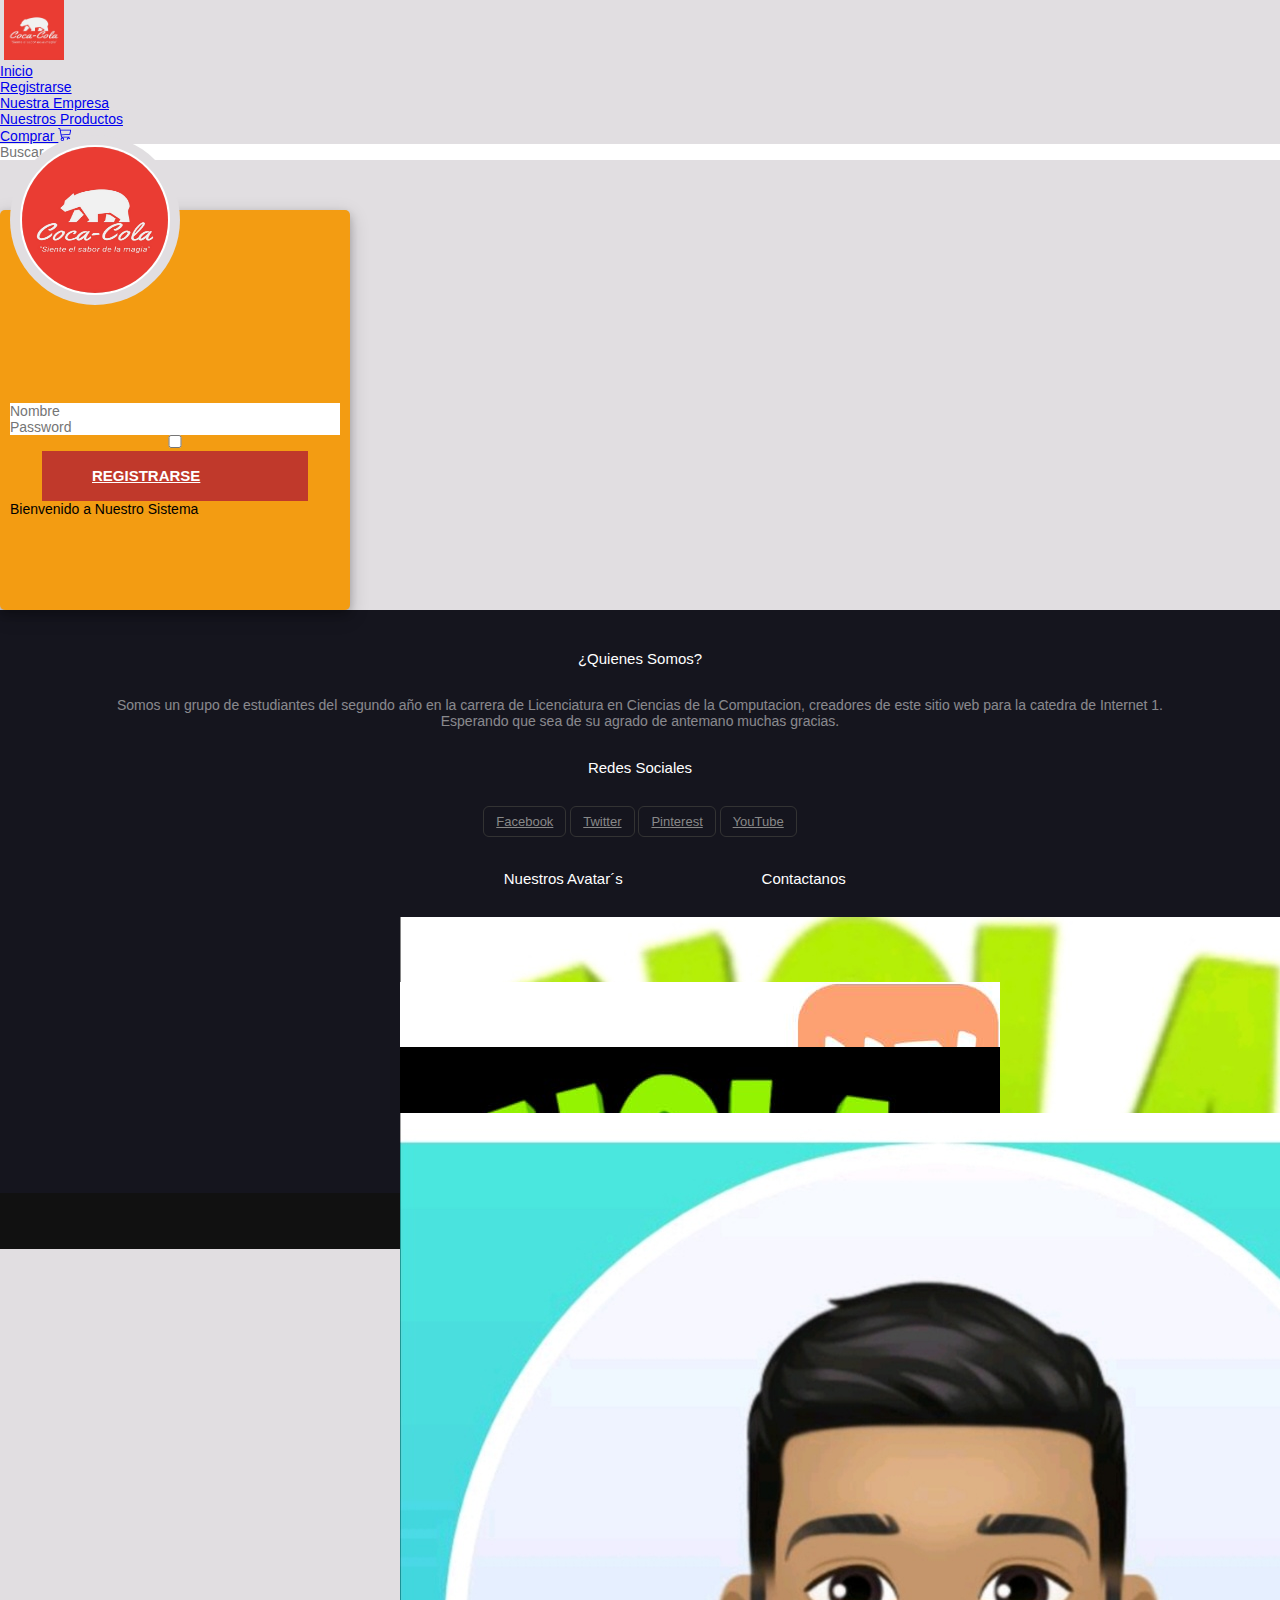
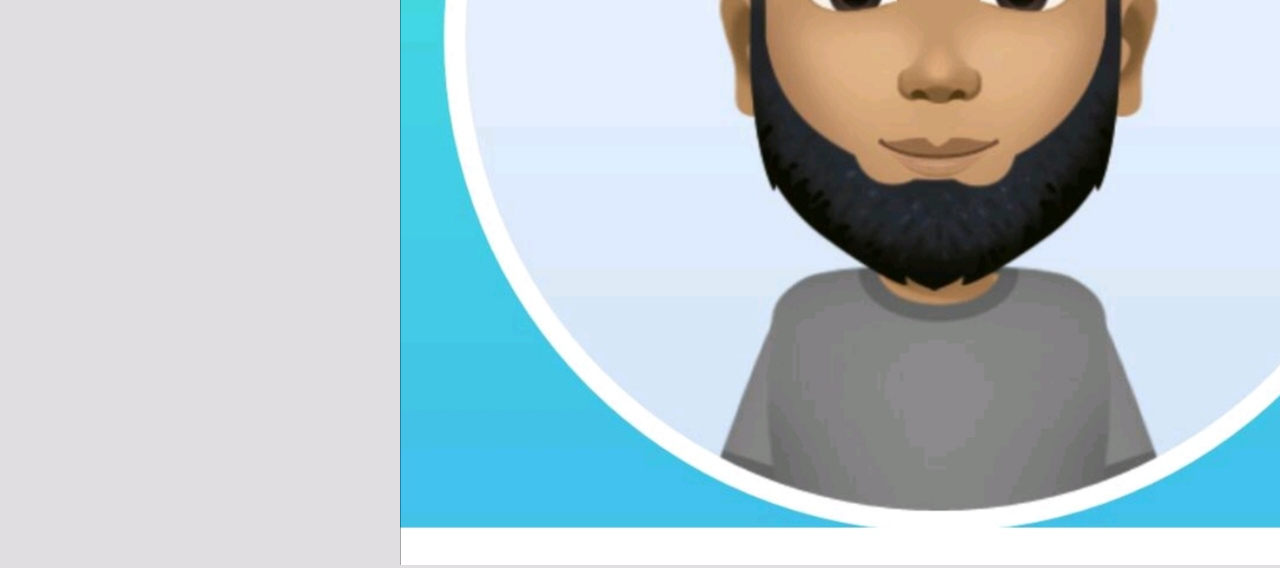
<file: login.html>
<!DOCTYPE html>
<html>

    <head>
        <title>LOGIN</title>
        <meta name="viewport" content="width=device-width, initial-scale=1, shrink-to-fit=no">
        <link rel="stylesheet" href="https://stackpath.bootstrapcdn.com/bootstrap/4.1.3/css/bootstrap.min.css" integrity="sha384-MCw98/SFnGE8fJT3GXwEOngsV7Zt27NXFoaoApmYm81iuXoPkFOJwJ8ERdknLPMO" crossorigin="anonymous">
        <script src="https://ajax.googleapis.com/ajax/libs/jquery/3.3.1/jquery.min.js"></script>
        <link rel="stylesheet" href="https://use.fontawesome.com/releases/v5.6.1/css/all.css" integrity="sha384-gfdkjb5BdAXd+lj+gudLWI+BXq4IuLW5IT+brZEZsLFm++aCMlF1V92rMkPaX4PP" crossorigin="anonymous">
        <link href="https://fonts.googleapis.com/css2?family=Lato&display=swap" rel="stylesheet">
        <link rel="stylesheet" href="css/Estyle.css">
    </head>
    <!--Coded with love by Mutiullah Samim-->
    <body>
        <nav class="navbar navbar-expand-sm navbar-light bg-light">
            <button class="navbar-toggler" type="button" data-toggle="collapse" data-target="#opciones">
                <span class="navbar-toggler-icon"></span>
            </button>

            <!-- logo -->
            <a class="navbar-brand" href="#">
                <img src="img/Logo.jpeg" width="60" height="60" alt="">
            </a>

            <!-- enlaces -->
            <div class="collapse navbar-collapse" id="opciones">   
                <ul class="navbar-nav ml-auto">
                    <li class="nav-item">
                        <a class="nav-link" href="index.html">Inicio</a>
                    </li>
                    <li class="nav-item">
                        <a class="nav-link" href="login.html">Registrarse</a>

                    </li>
                    <li class="nav-item">
                        <a class="nav-link" href="empresa.html">Nuestra Empresa</a>
                    </li>
                    <li class="nav-item">
                        <a class="nav-link" href="productos.html">Nuestros Productos</a>

                    </li> 
                    <li class="nav-item">
                        <a class="nav-link" href="comprar.html">Comprar
                            <svg width="1em" height="1em" viewBox="0 0 16 16" class="bi bi-cart3" fill="currentColor" xmlns="http://www.w3.org/2000/svg">
                                <path fill-rule="evenodd" d="M0 1.5A.5.5 0 0 1 .5 1H2a.5.5 0 0 1 .485.379L2.89 3H14.5a.5.5 0 0 1 .49.598l-1 5a.5.5 0 0 1-.465.401l-9.397.472L4.415 11H13a.5.5 0 0 1 0 1H4a.5.5 0 0 1-.491-.408L2.01 3.607 1.61 2H.5a.5.5 0 0 1-.5-.5zM3.102 4l.84 4.479 9.144-.459L13.89 4H3.102zM5 12a2 2 0 1 0 0 4 2 2 0 0 0 0-4zm7 0a2 2 0 1 0 0 4 2 2 0 0 0 0-4zm-7 1a1 1 0 1 0 0 2 1 1 0 0 0 0-2zm7 0a1 1 0 1 0 0 2 1 1 0 0 0 0-2z"/>
                            </svg></a>


                    </li>  
                    <li class="form-inline ml-auto">
                        <input class="form-control mr-sm-2" type="search" placeholder="Buscar" aria-label="Search">
                        <button class="btn btn-outline-success my-2 my-sm-0" type="submit">Buscar</button>
                    </li>           
                </ul>
            </div>
        </nav>
        <div class="container h-100">
            <div class="d-flex justify-content-center h-100">
                <div class="user_card">
                    <div class="d-flex justify-content-center">
                        <div class="brand_logo_container">
                            <img src="img/Logo.jpeg" class="brand_logo" alt="Logo">
                        </div>
                    </div>
                    <div class="d-flex justify-content-center form_container">
                        <form>
                            <div class="input-group mb-3">
                                <div class="input-group-append">
                                    <span class="input-group-text"><i class="fas fa-user"></i></span>
                                </div>
                                <input type="text" name="" class="form-control input_user" value="" placeholder="Nombre">
                            </div>
                            <div class="input-group mb-2">
                                <div class="input-group-append">
                                    <span class="input-group-text"><i class="fas fa-key"></i></span>
                                </div>
                                <input type="password" name="" class="form-control input_pass" value="" placeholder="Password">
                            </div>
                            <div class="form-group">
                                <div class="custom-control custom-checkbox">
                                    <input type="checkbox" class="custom-control-input" id="customControlInline">

                                </div>
                            </div>
                            <div class="d-flex justify-content-center mt-3 login_container">
                                <a href="registro.html" class="btn login_btn">REGISTRARSE</a>
                            </div>
                        </form>
                    </div>

                    <div class="mt-4">
                        <div class="d-flex justify-content-center links">
                            Bienvenido a Nuestro Sistema<a href="#" class="ml-2"></a>
                        </div>

                    </div>
                </div>
            </div>
        </div>
        <footer class="kilimanjaro_area">
            <!-- Top Footer Area Start -->
            <div class="foo_top_header_one section_padding_100_70">
                <div class="container">
                    <div class="row">
                        <div class="col-12 col-md-6 col-lg-3">
                            <div class="kilimanjaro_part">
                                <h5>¿Quienes Somos?</h5>
                                <p>Somos un grupo de estudiantes del segundo año en la carrera de Licenciatura en Ciencias de la Computacion, creadores de este sitio web para la catedra de Internet 1.</p>
                                <p>Esperando que sea de su agrado de antemano muchas gracias.</p>
                            </div>
                            <div class="kilimanjaro_part m-top-15">
                                <h5>Redes Sociales</h5>
                                <ul class="kilimanjaro_social_links">
                                    <li><a href="#"><i class="fa fa-facebook" aria-hidden="true"></i> Facebook</a></li>
                                    <li><a href="#"><i class="fa fa-twitter" aria-hidden="true"></i> Twitter</a></li>
                                    <li><a href="#"><i class="fa fa-pinterest" aria-hidden="true"></i> Pinterest</a></li>
                                    <li><a href="#"><i class="fa fa-youtube" aria-hidden="true"></i> YouTube</a></li>

                                </ul>
                            </div>
                        </div>

                        <div class="col-12 col-md-6 col-lg-3">
                            <div class="kilimanjaro_part">
                                <h5>Nuestros Avatar´s</h5>
                                <div class="kilimanjaro_blog_area">
                                    <div class="kilimanjaro_thumb">
                                        <img class="img-fluid" src="img/Daniela.jpeg" alt="">

                                    </div>
                                    <a href="#">Daniela Alexandra Rivera</a>

                                    <p>Hola, soy estudiante de la ULS-CURC</p>
                                </div>
                                <div class="kilimanjaro_blog_area">
                                    <div class="kilimanjaro_thumb">
                                        <img class="img-fluid" src="img/Yuli.jpeg" alt="">
                                    </div>
                                    <a href="#">Yuli Raquel Benitez</a>

                                    <p>Hola, soy estudiante de la ULS-CURC</p>
                                </div>
                                <div class="kilimanjaro_blog_area">
                                    <div class="kilimanjaro_thumb">
                                        <img class="img-fluid" src="img/Yamileth.jpeg" alt="">
                                    </div>
                                    <a href="#">Eufemia Yamileth Aviles</a>

                                    <p>Hola, soy estudiante de la ULS-CURC</p>
                                </div>
                                <div class="kilimanjaro_blog_area">
                                    <div class="kilimanjaro_thumb">
                                        <img class="img-fluid" src="img/Jonathan.jpeg" alt="">
                                    </div>
                                    <a href="#">Jonathan Mauricio Villalobos</a>

                                    <p>Hola, soy estudiante de la ULS-CURC</p>
                                </div>
                            </div>
                        </div>
                        <div class="col-12 col-md-6 col-lg-3">
                            <div class="kilimanjaro_part">
                                <h5>Contactanos</h5>
                                <div class="kilimanjaro_single_contact_info">
                                    <h5>Telefonos:</h5>
                                    <p>+503 789 54 50 40</p>
                                    <p>+503 766 90 94 00</p>
                                </div>
                                <div class="kilimanjaro_single_contact_info mt-3">
                                    <h5>Email:</h5>
                                    <p>cocacola@gmail.com</p>
                                    <p>cocaesa503@gmail.com</p>
                                </div>
                            </div>

                        </div>
                    </div>
                </div>
            </div>
            <!-- Footer Bottom Area Start -->
            <div class=" kilimanjaro_bottom_header_one section_padding_50 text-center">
                <div class="container">
                    <div class="row">
                        <div class="col-12">
                            <p>© All Rights Reserved by <a href="#">ULS<i class="fa fa-love"></i></a></p>
                        </div>
                    </div>
                </div>
            </div>
        </footer>
        <script src="https://code.jquery.com/jquery-3.2.1.slim.min.js" integrity="sha384-KJ3o2DKtIkvYIK3UENzmM7KCkRr/rE9/Qpg6aAZGJwFDMVNA/GpGFF93hXpG5KkN" crossorigin="anonymous"></script>
        <script src="https://cdnjs.cloudflare.com/ajax/libs/popper.js/1.12.9/umd/popper.min.js" integrity="sha384-ApNbgh9B+Y1QKtv3Rn7W3mgPxhU9K/ScQsAP7hUibX39j7fakFPskvXusvfa0b4Q" crossorigin="anonymous"></script>
        <script src="https://maxcdn.bootstrapcdn.com/bootstrap/4.0.0/js/bootstrap.min.js" integrity="sha384-JZR6Spejh4U02d8jOt6vLEHfe/JQGiRRSQQxSfFWpi1MquVdAyjUar5+76PVCmYl" crossorigin="anonymous"></script> 
    </body>
</html>
</file>
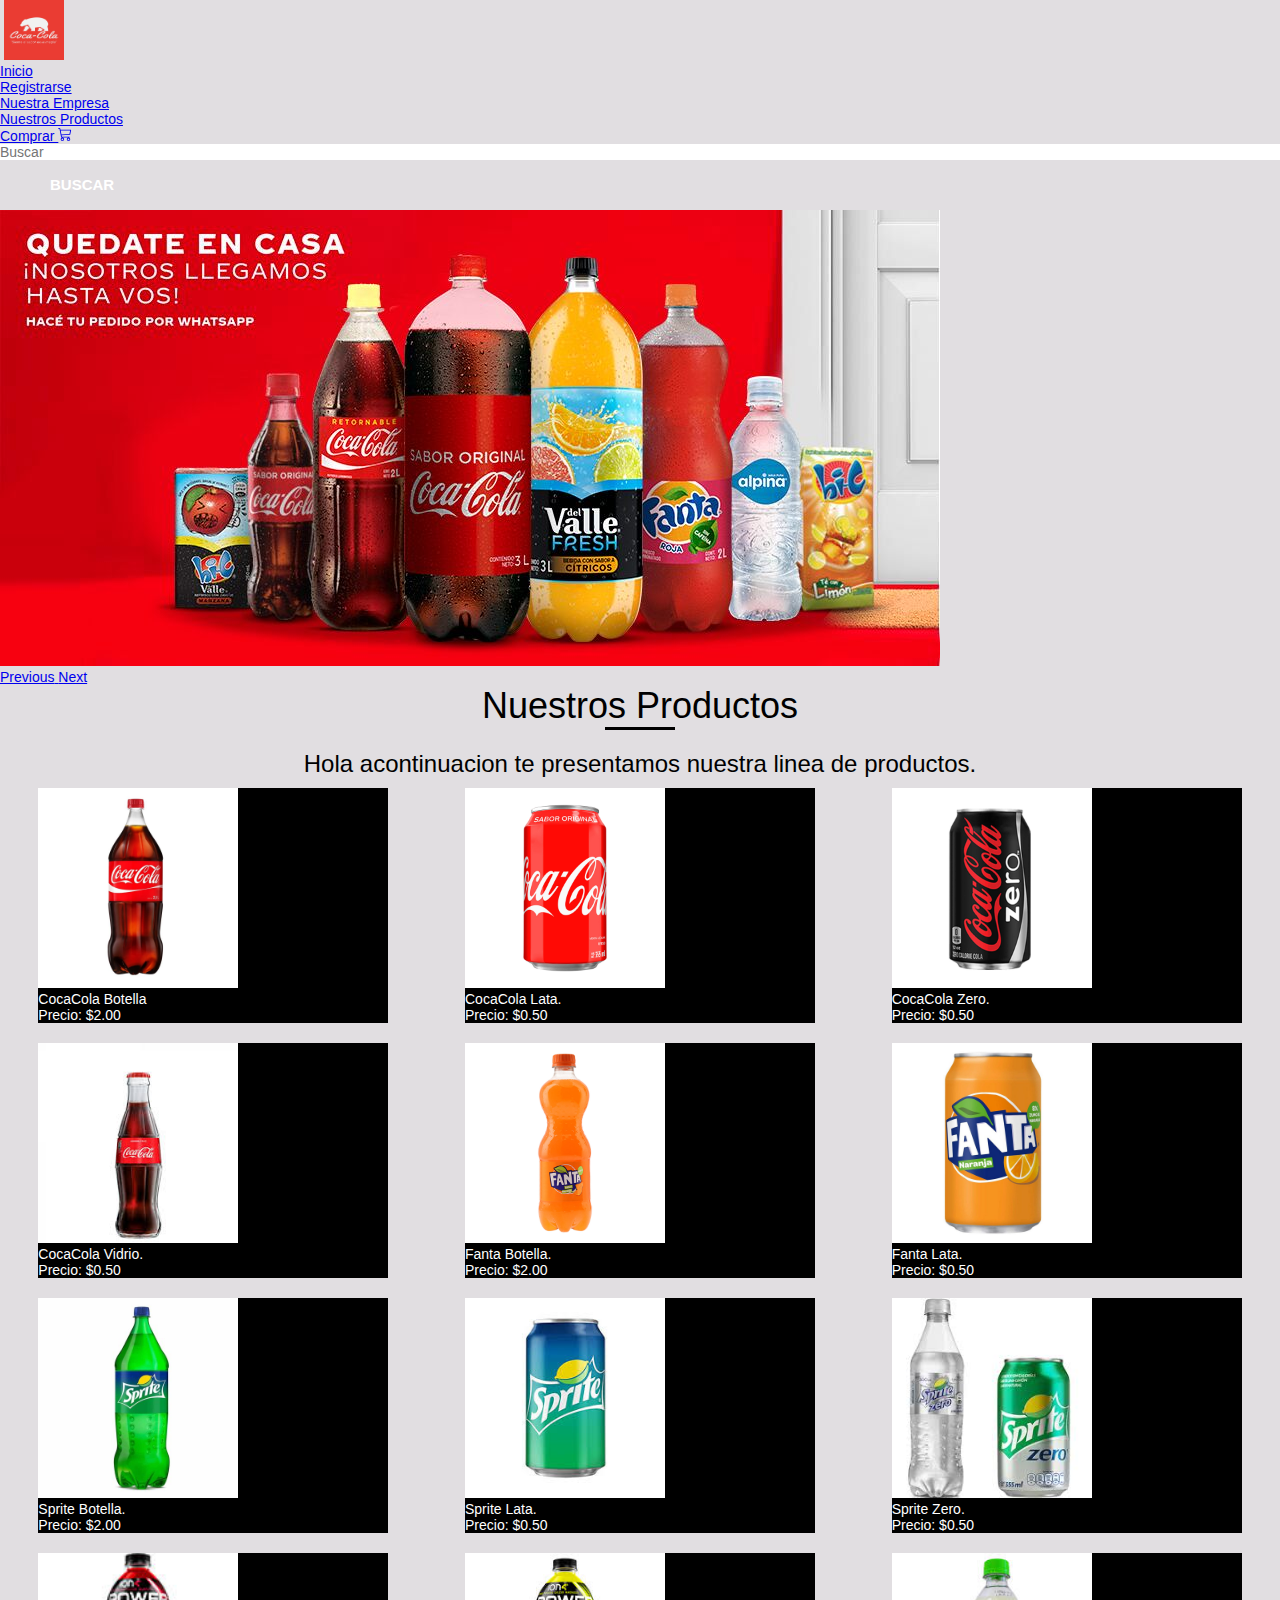
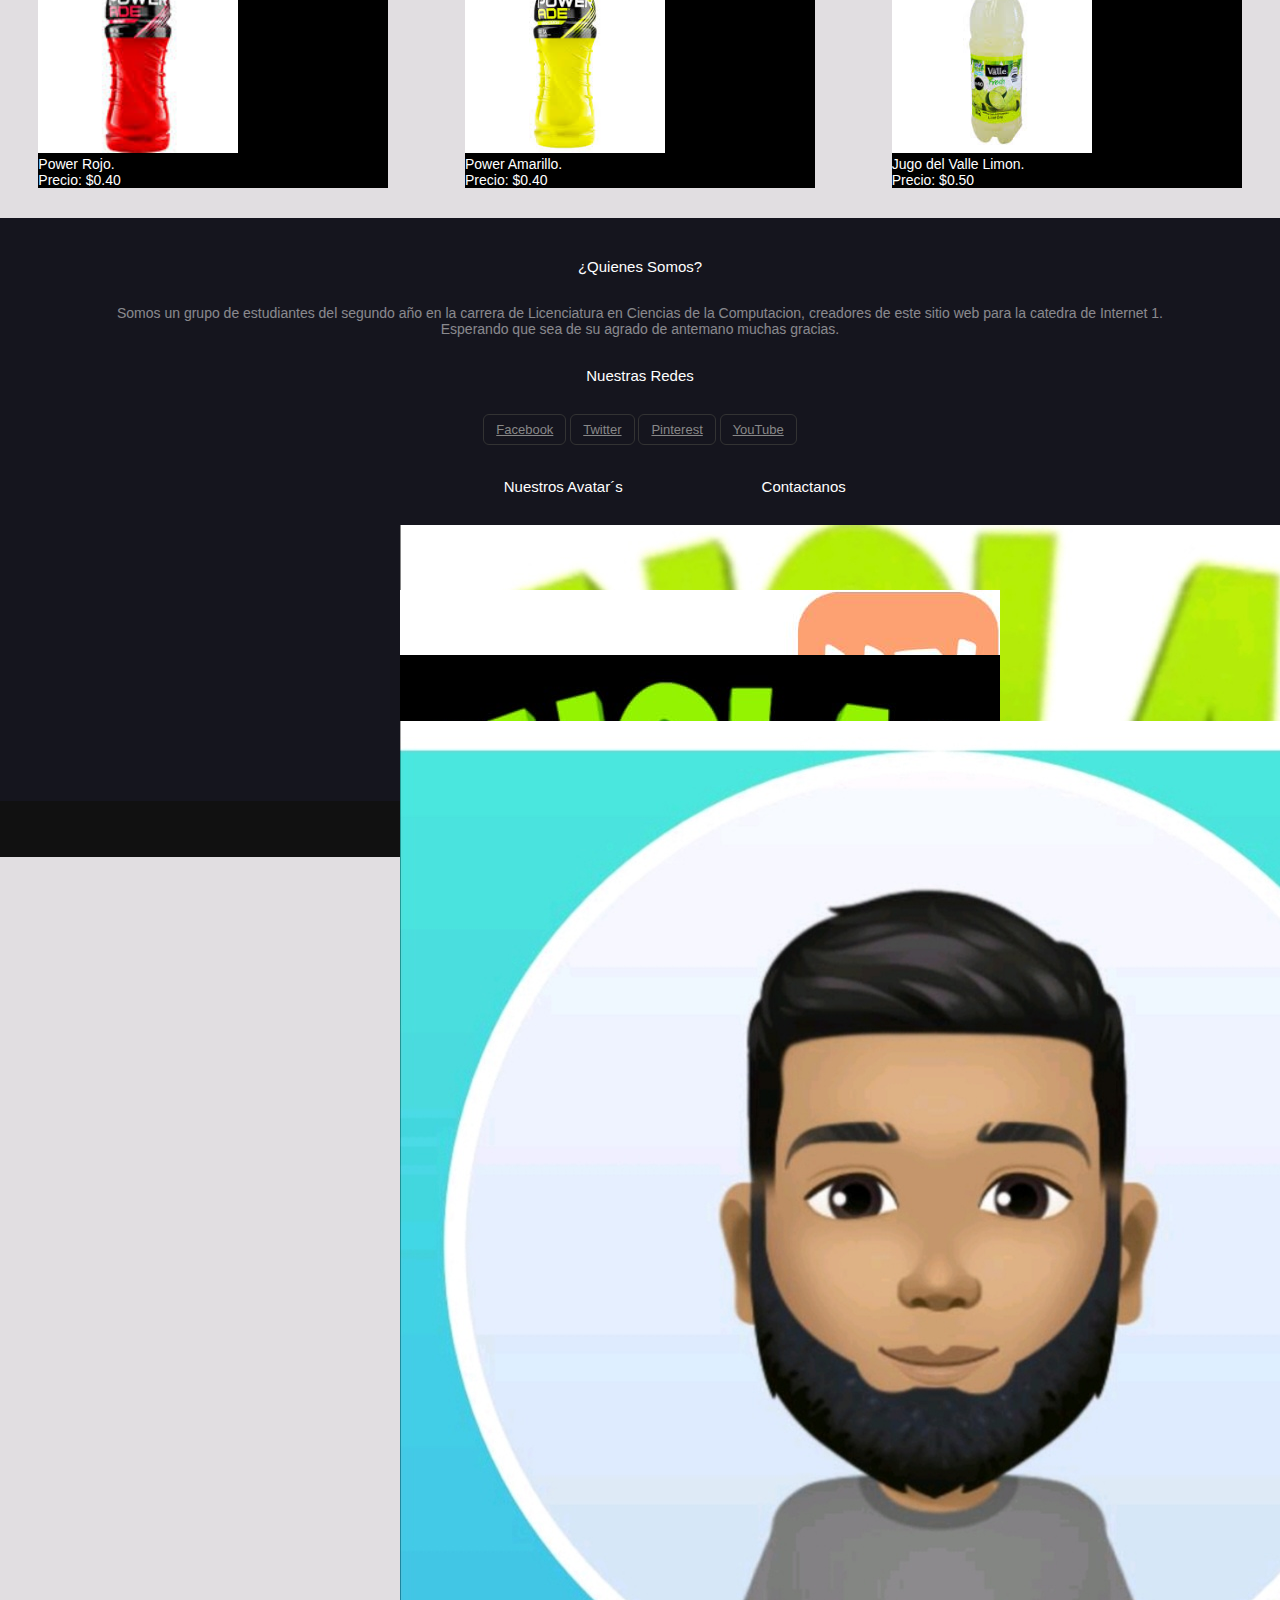
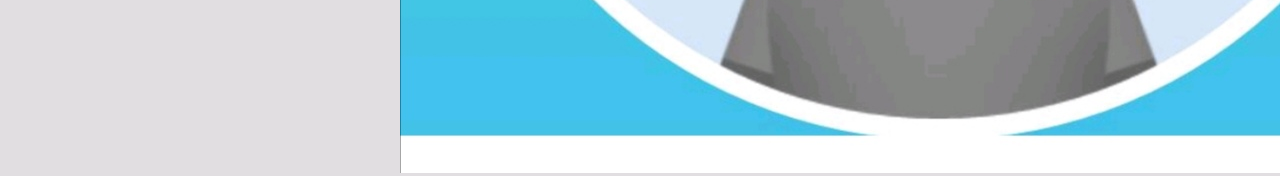
<file: productos.html>
<!DOCTYPE html>
<html>

    <head>
        <title>Nuestros Productos</title>
        <meta name="viewport" content="width=device-width, initial-scale=1, shrink-to-fit=no">
        <link rel="stylesheet" href="https://stackpath.bootstrapcdn.com/bootstrap/4.1.3/css/bootstrap.min.css" integrity="sha384-MCw98/SFnGE8fJT3GXwEOngsV7Zt27NXFoaoApmYm81iuXoPkFOJwJ8ERdknLPMO" crossorigin="anonymous">
        <script src="https://ajax.googleapis.com/ajax/libs/jquery/3.3.1/jquery.min.js"></script>
        <link rel="stylesheet" href="https://use.fontawesome.com/releases/v5.6.1/css/all.css" integrity="sha384-gfdkjb5BdAXd+lj+gudLWI+BXq4IuLW5IT+brZEZsLFm++aCMlF1V92rMkPaX4PP" crossorigin="anonymous">
        <link href="https://fonts.googleapis.com/css2?family=Lato&display=swap" rel="stylesheet">
        <link rel="stylesheet" href="css/Estyle.css">
    </head>
    <!--Coded with love by Mutiullah Samim-->
    <body>
        <nav class="navbar navbar-expand-sm navbar-light bg-light">
            <button class="navbar-toggler" type="button" data-toggle="collapse" data-target="#opciones">
                <span class="navbar-toggler-icon"></span>
            </button>

            <!-- logo -->
            <a class="navbar-brand" href="#">
                <img src="img/Logo.jpeg" width="60" height="60" alt="">
            </a>

            <!-- enlaces -->
            <div class="collapse navbar-collapse" id="opciones">   
                <ul class="navbar-nav ml-auto">
                    <li class="nav-item">
                        <a class="nav-link" href="index.html">Inicio</a>
                    </li>
                    <li class="nav-item">
                        <a class="nav-link" href="login.html">Registrarse</a>

                    </li>
                    <li class="nav-item">
                        <a class="nav-link" href="empresa.html">Nuestra Empresa</a>
                    </li>
                    <li class="nav-item">
                        <a class="nav-link" href="#">Nuestros Productos</a>

                    </li> 
                    <li class="nav-item">
                        <a class="nav-link" href="comprar.html">Comprar
                            <svg width="1em" height="1em" viewBox="0 0 16 16" class="bi bi-cart3" fill="currentColor" xmlns="http://www.w3.org/2000/svg">
                                <path fill-rule="evenodd" d="M0 1.5A.5.5 0 0 1 .5 1H2a.5.5 0 0 1 .485.379L2.89 3H14.5a.5.5 0 0 1 .49.598l-1 5a.5.5 0 0 1-.465.401l-9.397.472L4.415 11H13a.5.5 0 0 1 0 1H4a.5.5 0 0 1-.491-.408L2.01 3.607 1.61 2H.5a.5.5 0 0 1-.5-.5zM3.102 4l.84 4.479 9.144-.459L13.89 4H3.102zM5 12a2 2 0 1 0 0 4 2 2 0 0 0 0-4zm7 0a2 2 0 1 0 0 4 2 2 0 0 0 0-4zm-7 1a1 1 0 1 0 0 2 1 1 0 0 0 0-2zm7 0a1 1 0 1 0 0 2 1 1 0 0 0 0-2z"/>
                            </svg></a>


                    </li>  
                    <li class="form-inline ml-auto">
                        <input class="form-control mr-sm-2" type="search" placeholder="Buscar" aria-label="Search">
                        <button class="btn btn-outline-success my-2 my-sm-0" type="submit">Buscar</button>
                    </li>           
                </ul>
            </div>
        </nav>
        <div id="carouselExampleControls" class="carousel slide" data-ride="carousel">
            <div class="carousel-inner">
                <div class="carousel-item active">
                    <img src="img/producto.jpg" class="d-block w-100" alt="...">
                </div>
            </div>
            <a class="carousel-control-prev" href="#carouselExampleControls" role="button" data-slide="prev">
                <span class="carousel-control-prev-icon" aria-hidden="true"></span>
                <span class="sr-only">Previous</span>
            </a>
            <a class="carousel-control-next" href="#carouselExampleControls" role="button" data-slide="next">
                <span class="carousel-control-next-icon" aria-hidden="true"></span>
                <span class="sr-only">Next</span>
            </a>
        </div>

        <section>				
            <div class="container conten2 mt-5 pb-5">
                <h1>Nuestros Productos</h1>
                <div class="linea"></div>
                <h3 class="text-center">Hola acontinuacion te presentamos nuestra linea de productos.</h3>
                <div class="cont-tar text-center mt-4">

                    <div class="tar">
                        <img src="img/Botellaa.jpg" alt="">

                        <p>CocaCola Botella</p>
                        <p>Precio: $2.00</p>
                    </div>

                    <div class="tar">
                        <img src="img/lata.jfif" alt="">
                        <p>CocaCola Lata.
                        </p>
                        <p> Precio: $0.50</p>
                    </div>

                    <div class="tar">
                        <img src="img/zero.jpg" alt="">
                        <p>CocaCola Zero.
                        </p>
                        <p>Precio: $0.50</p>
                    </div>
                    <div class="tar">
                        <img src="img/Vidrio.jfif" alt="">
                        <p>CocaCola Vidrio.
                        </p>
                        <p>Precio: $0.50</p>
                    </div>
                    <div class="tar">
                        <img src="img/fanta.jfif" alt="">
                        <p>Fanta Botella.
                            </p>
                            <p> Precio: $2.00</p>
                    </div>

                    <div class="tar">
                        <img src="img/fantalata.jpg" alt="">
                        <p>Fanta Lata.
                            

                        </p>
                        <p>Precio: $0.50</p>
                    </div>

                    <div class="tar">
                        <img src="img/Sprite.jpg" alt="">
                        <p>Sprite Botella.
                            

                        </p>
                        <p>Precio: $2.00</p>
                    </div>
                    <div class="tar">
                        <img src="img/Spritelata.jfif" alt="">
                        <p>Sprite Lata.
                            

                        </p>
                        <p>Precio: $0.50</p>
                    </div>
                    <div class="tar">
                        <img src="img/SpriteZero.jfif" alt="">
                        <p>Sprite Zero.
                        </p>
                   <p>Precio: $0.50</p>
                    </div>


                    <div class="tar">
                        <img src="img/rojo.jfif" alt="">
                        <p>Power Rojo.
                        
                        </p>
                        <p>Precio: $0.40</p>
                    </div>

                    <div class="tar">
                        <img src="img/amarillo.jfif" alt="">
                        <p>Power Amarillo.
                            
                        </p>
                        <p>Precio: $0.40</p>
                    </div>
                    <div class="tar">
                        <img src="img/limon.jfif" alt="">
                        <p>Jugo del Valle Limon.
                            </p>
                            <p>Precio: $0.50</p>
                    </div>


                </div>
            </div>
        </section>


        <footer class="kilimanjaro_area">
            <!-- Top Footer Area Start -->
            <div class="foo_top_header_one section_padding_100_70">
                <div class="container">
                    <div class="row">
                        <div class="col-12 col-md-6 col-lg-3">
                            <div class="kilimanjaro_part">
                                <h5>¿Quienes Somos?</h5>
                                <p>Somos un grupo de estudiantes del segundo año en la carrera de Licenciatura en Ciencias de la Computacion, creadores de este sitio web para la catedra de Internet 1.</p>
                                <p>Esperando que sea de su agrado de antemano muchas gracias.</p>
                            </div>
                            <div class="kilimanjaro_part m-top-15">
                                <h5>Nuestras Redes</h5>
                                <ul class="kilimanjaro_social_links">
                                    <li><a href="#"><i class="fa fa-facebook" aria-hidden="true"></i> Facebook</a></li>
                                    <li><a href="#"><i class="fa fa-twitter" aria-hidden="true"></i> Twitter</a></li>
                                    <li><a href="#"><i class="fa fa-pinterest" aria-hidden="true"></i> Pinterest</a></li>
                                    <li><a href="#"><i class="fa fa-youtube" aria-hidden="true"></i> YouTube</a></li>

                                </ul>
                            </div>
                        </div>

                        <div class="col-12 col-md-6 col-lg-3">
                            <div class="kilimanjaro_part">
                                <h5>Nuestros Avatar´s</h5>
                                <div class="kilimanjaro_blog_area">
                                    <div class="kilimanjaro_thumb">
                                        <img class="img-fluid" src="img/Daniela.jpeg" alt="">

                                    </div>
                                    <a href="#">Daniela Alexandra Rivera</a>

                                    <p>Hola, soy estudiante de la ULS-CURC</p>
                                </div>
                                <div class="kilimanjaro_blog_area">
                                    <div class="kilimanjaro_thumb">
                                        <img class="img-fluid" src="img/Yuli.jpeg" alt="">
                                    </div>
                                    <a href="#">Yuli Raquel Benitez</a>

                                    <p>Hola, soy estudiante de la ULS-CURC</p>
                                </div>
                                <div class="kilimanjaro_blog_area">
                                    <div class="kilimanjaro_thumb">
                                        <img class="img-fluid" src="img/Yamileth.jpeg" alt="">
                                    </div>
                                    <a href="#">Eufemia Yamileth Aviles</a>

                                    <p>Hola, soy estudiante de la ULS-CURC</p>
                                </div>
                                <div class="kilimanjaro_blog_area">
                                    <div class="kilimanjaro_thumb">
                                        <img class="img-fluid" src="img/Jonathan.jpeg" alt="">
                                    </div>
                                    <a href="#">Jonathan Mauricio Villalobos</a>

                                    <p>Hola, soy estudiante de la ULS-CURC</p>
                                </div>
                            </div>
                        </div>
                        <div class="col-12 col-md-6 col-lg-3">
                            <div class="kilimanjaro_part">
                                <h5>Contactanos</h5>
                                <div class="kilimanjaro_single_contact_info">
                                    <h5>Telefonos:</h5>
                                    <p>+503 789 54 50 40</p>
                                    <p>+503 766 90 94 00</p>
                                </div>
                                <div class="kilimanjaro_single_contact_info mt-3">
                                    <h5>Email:</h5>
                                    <p>cocacola@gmail.com</p>
                                    <p> cocaesa503@gmail.com</p>
                                </div>
                            </div>

                        </div>
                    </div>
                </div>
            </div>
            <!-- Footer Bottom Area Start -->
            <div class=" kilimanjaro_bottom_header_one section_padding_50 text-center">
                <div class="container">
                    <div class="row">
                        <div class="col-12">
                            <p>© All Rights Reserved by <a href="#">ULS<i class="fa fa-love"></i></a></p>
                        </div>
                    </div>
                </div>
            </div>
        </footer>
        <script src="https://code.jquery.com/jquery-3.2.1.slim.min.js" integrity="sha384-KJ3o2DKtIkvYIK3UENzmM7KCkRr/rE9/Qpg6aAZGJwFDMVNA/GpGFF93hXpG5KkN" crossorigin="anonymous"></script>
        <script src="https://cdnjs.cloudflare.com/ajax/libs/popper.js/1.12.9/umd/popper.min.js" integrity="sha384-ApNbgh9B+Y1QKtv3Rn7W3mgPxhU9K/ScQsAP7hUibX39j7fakFPskvXusvfa0b4Q" crossorigin="anonymous"></script>
        <script src="https://maxcdn.bootstrapcdn.com/bootstrap/4.0.0/js/bootstrap.min.js" integrity="sha384-JZR6Spejh4U02d8jOt6vLEHfe/JQGiRRSQQxSfFWpi1MquVdAyjUar5+76PVCmYl" crossorigin="anonymous"></script> 

    </body>
</html>
</file>
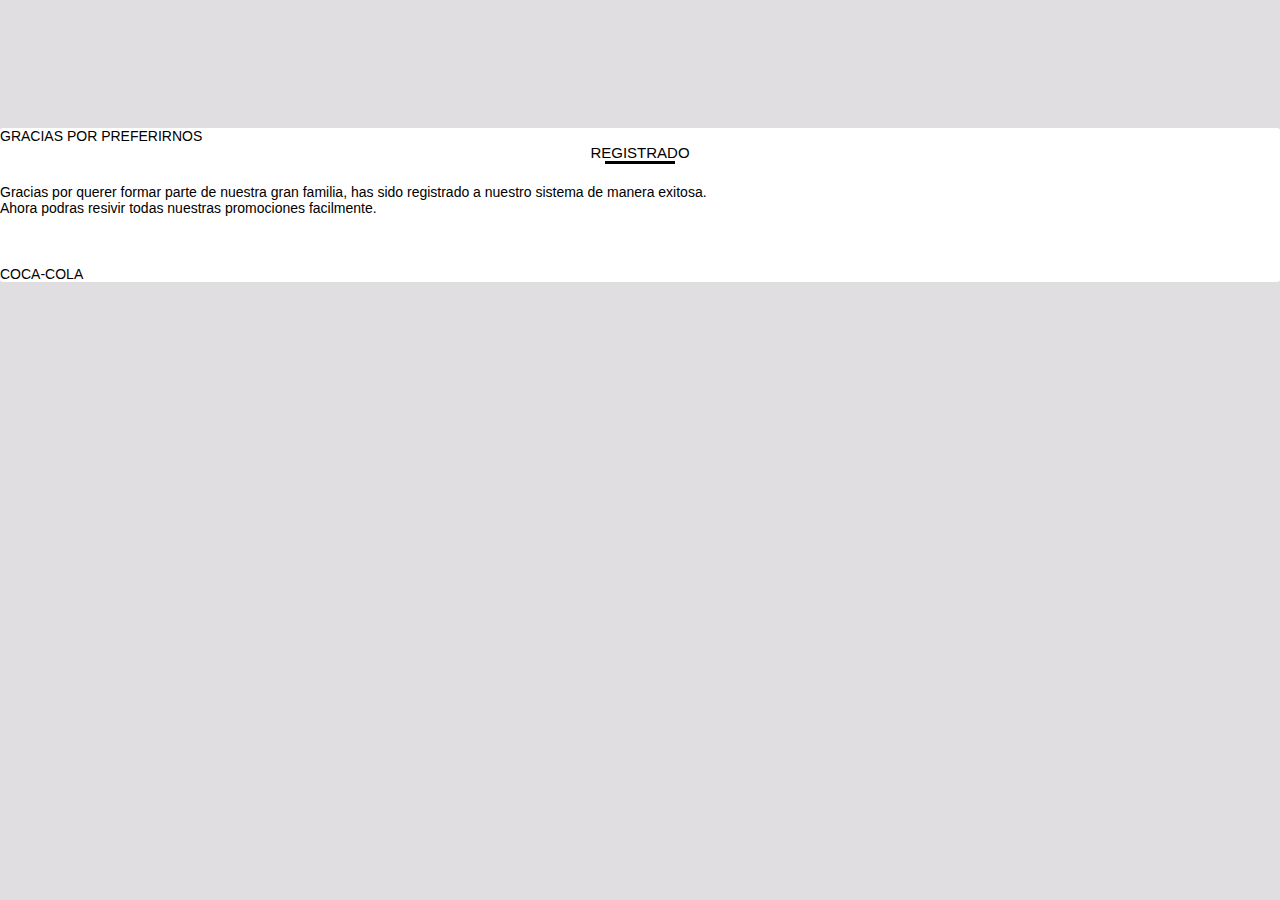
<file: registro.html>
<!DOCTYPE html>
<html>
    
<head>
	<title>Registro</title>
	<meta name="viewport" content="width=device-width, initial-scale=1, shrink-to-fit=no">
	<link rel="stylesheet" href="https://stackpath.bootstrapcdn.com/bootstrap/4.1.3/css/bootstrap.min.css" integrity="sha384-MCw98/SFnGE8fJT3GXwEOngsV7Zt27NXFoaoApmYm81iuXoPkFOJwJ8ERdknLPMO" crossorigin="anonymous">
	<script src="https://ajax.googleapis.com/ajax/libs/jquery/3.3.1/jquery.min.js"></script>
	<link rel="stylesheet" href="https://use.fontawesome.com/releases/v5.6.1/css/all.css" integrity="sha384-gfdkjb5BdAXd+lj+gudLWI+BXq4IuLW5IT+brZEZsLFm++aCMlF1V92rMkPaX4PP" crossorigin="anonymous">
	<link href="https://fonts.googleapis.com/css2?family=Lato&display=swap" rel="stylesheet">
	<link rel="stylesheet" href="css/Estyle.css">
</head>
<!--Coded with love by Mutiullah Samim-->
<body>
  <br>
  <br>
  <br>
  <br>
  <br>
  <br>
  <br>
  <br>
  <div class="card text-center" width=30px>
  <div class="card-header">
    GRACIAS POR PREFERIRNOS
  </div>
  <div class="card-body">
    <h5 class="card-title">REGISTRADO</h5>
     <div class="linea "></div>
    <p class="card-text">Gracias por querer formar parte de nuestra gran familia, has sido registrado a nuestro sistema de manera exitosa. <br>Ahora podras resivir todas nuestras promociones facilmente.</p>

    <a href="index.html" class="btn btn-primary mt-3">Entendido</a>
  </div>
  <div class="card-footer text-muted">
    COCA-COLA
  </div>
</div>
	
</body>
</html>
</file>
<file: css/Estyle.css>
*{
	margin: 0;
	padding: 0;
	box-sizing: border-box;
	
	
}
/*INDEX*/

.linea{
    width: 70px;
    border-bottom: solid black 3px;
    margin: 0 auto;
    margin-bottom: 20px;

}

.conten3{
    background-color: lightgrey;
}

.hover:hover{
    background-color: coral;
}
.container{
	 
  animation-duration: 3s;
  animation-name: animate__pulse;
}



.lineados{
    width: 70px;
    border-bottom: solid white 3px;
    margin: 0 auto;
    margin-bottom: 20px;

}
.row{
	
justify-content: center;
	text-align: center;
	
}
.card-title{
	text-align: center;
}

.containerdo{
	 
	text-align: center;
	
	

}
.rowa{
	width: 500px;
	height: auto;
	display: inline-block;
	
}
.cardimg{
	
	border-color: aliceblue;
 opacity: 0.5;
}

.containerdo{
	 
	text-align: center;
	
/*PRODUCTOS*/

}
.tar {
width: 200px;
	height: 300px;
	background-color:black;
	margin-top: 20px;
	color: white;
}
.tar img {
width: 200px;
	height: auto;
	border: none;
	}

}
.tar {
width: 200px;
	height: 300px;
	background-color:darkgrey;
	margin-top: 20px;
}
.tar img {
width: 200px;
	height: auto;
	
}
.conten2{
	height: 100%;
	width: 100%;
	
	display: flex;
	flex-direction: column;
	
	align-items: center;
	padding-bottom: 20px;
			
}

}
.texto{
margin-top: 30px;
	text-align: center;
}
.text{
margin-top: 30px;
	text-align: center;
}
/*FOODER*/
. kilimanjaro_area {
    position: relative;
    z-index: 1;
	}
	.foo_top_header_one {
    background-color: #15151e;
    color: #fff;
		
}
.section_padding_100_70 {
    padding-top: 40px;
}
.foo_top_header_one {
    color: #fff;
}.kilimanjaro_part {
    margin-bottom: 30px;
}
.foo_top_header_one .kilimanjaro_part > h5 {
    color: #fff;
}
.kilimanjaro_part h4, .kilimanjaro_part h5 {
    margin-bottom: 30px;
}
.kilimanjaro_single_contact_info > p, .kilimanjaro_single_contact_info > h5, .kilimanjaro_blog_area > a, .foo_top_header_one .kilimanjaro_part > p {
    color: rgba(255,255,255,.5);
}
p, ul li, ol li {
    font-weight: 300;
}
ul {
    margin: 0;
    padding: 0;
}
.kilimanjaro_bottom_header_one {
    background-color: #111;
}
.section_padding_50 {
    padding: 20px 0;
}
.kilimanjaro_bottom_header_one p {
    color: #fff;
    margin: 0;
}
p, ul li, ol li {
    font-weight: 300;
}
.kilimanjaro_bottom_header_one a {
    color: inherit;
    font-size: 14px;
}
a, h1, h2, h3, h4, h5, h6 {
    font-weight: 400;
}
.m-top-15 {
    margin-top: 15px;
}
ul {
    margin: 0;
    padding: 0;
}

.kilimanjaro_widget > li {
    display: inline-block;
}
p, ul li, ol li {
    font-weight: 300;
}
ol li, ul li {
    list-style: outside none none;
}
.kilimanjaro_widget a {
    border: 1px solid #333;
    border-radius: 6px;
    color: #888;
    display: inline-block;
    font-size: 13px;
    margin-bottom: 4px;
    padding: 7px 12px;
}
ul {
    margin: 0;
    padding: 0;
}
.kilimanjaro_links a {
    border-bottom: 1px solid #333;
    color: rgba(255,255,255,.5);
    display: block;
    font-size: 13px;
    margin-bottom: 5px;
    padding-bottom: 10px;
}
.kilimanjaro_links a {
    color: rgba(255,255,255,.5);
    font-size: 13px;
}
top-15 {
    margin-top: 15px;
}
.foo_top_header_one .kilimanjaro_part > h5 {
    color: #fff;
}
.kilimanjaro_part h4, .kilimanjaro_part h5 {
    margin-bottom: 30px;
}
.kilimanjaro_social_links > li {
    display: inline-block;
}
p, ul li, ol li {
    font-weight: 300;
}
.compra{
    padding-top: 180px;
}
.kilimanjaro_social_links a {
    border: 1px solid #333;
    border-radius: 6px;
    color: #888;
    display: inline-block;
    font-size: 13px;
    margin-bottom: 3px;
    padding: 7px 12px;
}
.kilimanjaro_blog_area .kilimanjaro_date {
    color: #27ae60;
    font-size: 13px;
    margin-bottom: 5px;
}
.kilimanjaro_blog_area > p {
    color: rgba(255,255,255,.5);
    line-height: 1.3;
    margin-bottom: 0;
}
.kilimanjaro_works > a {
    display: inline-block;
    float: left;
    position: relative;
    width: 33.33333333%;
    z-index: 1;
}
.kilimanjaro_thumb {
    left: 0;
    position: absolute;
    top: 0;
    width: 75px;
}
.kilimanjaro_links a i {
    padding-right: 10px;
}
  /* :: 18.0 Footer Area CSS */

    .footer_area {
        position: relative;
        z-index: 1;
    }
 .footer_bottom p > i,
    .footer_bottom p > a:hover {
        color: #27ae60;
    }	

    .social_links_area {
        border-bottom: 1px solid rgba(255, 255, 255, 0.2);
        padding: 50px 0 30px 0;
        text-align: center;
        position: relative;
        z-index: 1;
    }
 .social_links_area > a:hover {
        color: #27ae60;
    }

    .inline-style .social_links_area > a:hover {
        background-color: transparent;
        color: #27ae60;
        border: 0px solid transparent;
    }
 .single_feature:hover .feature_text h4 {
        color: #27ae60;
    }
.kilimanjaro_blog_area {
    border-bottom: 1px solid #333;
    margin-bottom: 15px;
    padding: 0 0 15px 90px;
    position: relative;
    z-index: 1;
}
.kilimanjaro_links a {
    border-bottom: 1px solid #333;
    color: rgba(255,255,255,.5);
    display: block;
    font-size: 13px;
    margin-bottom: 5px;
    padding-bottom: 10px;
}

/* COMPRAR */

.font-robo {
  font-family: "Roboto", "Arial", "Helvetica Neue", sans-serif;
}

.font-poppins {
  font-family: "Poppins", "Arial", "Helvetica Neue", sans-serif;
}

.font-opensans {
  font-family: "Open Sans", "Arial", "Helvetica Neue", sans-serif;
}

.row {
  display: -webkit-box;
  display: -webkit-flex;
  display: -moz-box;
  display: -ms-flexbox;
  display: flex;
  -webkit-flex-wrap: wrap;
  -ms-flex-wrap: wrap;
  flex-wrap: wrap;
}

.row .col-2:last-child .input-group-desc {
  margin-bottom: 0;
}

.row-space {
  -webkit-box-pack: justify;
  -webkit-justify-content: space-between;
  -moz-box-pack: justify;
  -ms-flex-pack: justify;
  justify-content: space-between;
}

.row-refine {
  margin: 0 -15px;
}

.row-refine .col-3 .input-group-desc,
.row-refine .col-9 .input-group-desc {
  margin-bottom: 0;
}

.col-2 {
  width: -webkit-calc((100% - 30px) / 2);
  width: -moz-calc((100% - 30px) / 2);
  width: calc((100% - 30px) / 2);
}

@media (max-width: 767px) {
  .col-2 {
    width: 100%;
  }
}

.form-row {
  display: -webkit-box;
  display: -webkit-flex;
  display: -moz-box;
  display: -ms-flexbox;
  display: flex;
  -webkit-flex-wrap: wrap;
  -ms-flex-wrap: wrap;
  flex-wrap: wrap;
  -webkit-box-align: center;
  -webkit-align-items: center;
  -moz-box-align: center;
  -ms-flex-align: center;
  align-items: center;
  margin-bottom: 40px;
}

.form-row .name {
  width: 125px;
  color: #555;
  font-size: 15px;
  font-weight: 700;
}

.form-row .value {
  width: -webkit-calc(100% - 125px);
  width: -moz-calc(100% - 125px);
  width: calc(100% - 125px);
}

@media (max-width: 767px) {
  .form-row {
    display: block;
  }
  .form-row .name,
  .form-row .value {
    display: block;
    width: 100%;
  }
  .form-row .name {
    margin-bottom: 7px;
  }
}

.col-3,
.col-9 {
  padding: 0 15px;
  position: relative;
  width: 100%;
  min-height: 1px;
}

.col-3 {
  -webkit-box-flex: 0;
  -webkit-flex: 0 0 25%;
  -moz-box-flex: 0;
  -ms-flex: 0 0 25%;
  flex: 0 0 25%;
  max-width: 25%;
}

@media (max-width: 767px) {
  .col-3 {
    -webkit-box-flex: 0;
    -webkit-flex: 0 0 35%;
    -moz-box-flex: 0;
    -ms-flex: 0 0 35%;
    flex: 0 0 35%;
    max-width: 35%;
  }
}

.col-9 {
  -webkit-box-flex: 0;
  -webkit-flex: 0 0 75%;
  -moz-box-flex: 0;
  -ms-flex: 0 0 75%;
  flex: 0 0 75%;
  max-width: 75%;
}

@media (max-width: 767px) {
  .col-9 {
    -webkit-box-flex: 0;
    -webkit-flex: 0 0 65%;
    -moz-box-flex: 0;
    -ms-flex: 0 0 65%;
    flex: 0 0 65%;
    max-width: 65%;
  }
}

html {
  -webkit-box-sizing: border-box;
  -moz-box-sizing: border-box;
  box-sizing: border-box;
}

* {
  padding: 0;
  margin: 0;
}

*, *:before, *:after {
  -webkit-box-sizing: inherit;
  -moz-box-sizing: inherit;
  box-sizing: inherit;
}

body,
h1, h2, h3, h4, h5, h6,
blockquote, p, pre,
dl, dd, ol, ul,
figure,
hr,
fieldset, legend {
  margin: 0;
  padding: 0;
}

li > ol,
li > ul {
  margin-bottom: 0;
}

table {
  border-collapse: collapse;
  border-spacing: 0;
}

fieldset {
  min-width: 0;
  /* [1] */
  border: 0;
}

button {
  outline: none;
  background: none;
  border: none;
}
.page-wrapper {
  min-height: 100vh;
}

body {
  font-family: "Open Sans", "Arial", "Helvetica Neue", sans-serif;
  font-weight: 400;
  font-size: 14px;
}

h1, h2, h3, h4, h5, h6 {
  font-weight: 400;
}

h1 {
  font-size: 36px;
}

h2 {
  font-size: 30px;
}

h3 {
  font-size: 24px;
}

h4 {
  font-size: 18px;
}

h5 {
  font-size: 15px;
}

h6 {
  font-size: 13px;
}

.bg-blue {
  background: #2c6ed5;
}

.bg-red {
  background: #fa4251;
}

.bg-gra-01 {
  background: -webkit-gradient(linear, left bottom, left top, from(#fbc2eb), to(#a18cd1));
  background: -webkit-linear-gradient(bottom, #fbc2eb 0%, #a18cd1 100%);
  background: -moz-linear-gradient(bottom, #fbc2eb 0%, #a18cd1 100%);
  background: -o-linear-gradient(bottom, #fbc2eb 0%, #a18cd1 100%);
  background: linear-gradient(to top, #fbc2eb 0%, #a18cd1 100%);
}

.bg-gra-02 {
  background: -webkit-gradient(linear, left bottom, right top, from(#fc2c77), to(#6c4079));
  background: -webkit-linear-gradient(bottom left, #fc2c77 0%, #6c4079 100%);
  background: -moz-linear-gradient(bottom left, #fc2c77 0%, #6c4079 100%);
  background: -o-linear-gradient(bottom left, #fc2c77 0%, #6c4079 100%);
  background: linear-gradient(to top right, #fc2c77 0%, #6c4079 100%);
}

.bg-gra-03 {
  background: -webkit-gradient(linear, left bottom, right top, from(#08aeea), to(#b721ff));
  background: -webkit-linear-gradient(bottom left, #08aeea 0%, #b721ff 100%);
  background: -moz-linear-gradient(bottom left, #08aeea 0%, #b721ff 100%);
  background: -o-linear-gradient(bottom left, #08aeea 0%, #b721ff 100%);
  background: linear-gradient(to top right, #08aeea 0%, #b721ff 100%);
}

.p-t-100 {
  padding-top: 100px;
}

.p-t-130 {
  padding-top: 130px;
}

.p-t-180 {
  padding-top: 180px;
}

.p-t-45 {
  padding-top: 45px;
}

.p-t-20 {
  padding-top: 20px;
}

.p-t-15 {
  padding-top: 15px;
}

.p-t-10 {
  padding-top: 10px;
}

.p-t-30 {
  padding-top: 30px;
}

.p-b-100 {
  padding-bottom: 100px;
}

.p-b-50 {
  padding-bottom: 50px;
}

.m-r-45 {
  margin-right: 45px;
}

.m-r-55 {
  margin-right: 55px;
}

.m-b-55 {
  margin-bottom: 55px;
}

.wrapper {
  margin: 0 auto;
}

.wrapper--w960 {
  max-width: 960px;
}

.wrapper--w790 {
  max-width: 790px;
}

.wrapper--w780 {
  max-width: 780px;
}

.wrapper--w680 {
  max-width: 680px;
}

.btn {
  display: inline-block;
  line-height: 50px;
  padding: 0 50px;
  -webkit-transition: all 0.4s ease;
  -o-transition: all 0.4s ease;
  -moz-transition: all 0.4s ease;
  transition: all 0.4s ease;
  cursor: pointer;
  font-size: 15px;
  text-transform: uppercase;
  font-weight: 700;
  color: #fff;
  font-family: inherit;
}

.btn--radius {
  -webkit-border-radius: 3px;
  -moz-border-radius: 3px;
  border-radius: 3px;
}

.btn--radius-2 {
  -webkit-border-radius: 5px;
  -moz-border-radius: 5px;
  border-radius: 5px;
}

.btn--pill {
  -webkit-border-radius: 20px;
  -moz-border-radius: 20px;
  border-radius: 20px;
}

.btn--green {
  background: #57b846;
}

.btn--green:hover {
  background: #4dae3c;
}

.btn--blue {
  background: #4272d7;
}

.btn--blue:hover {
  background: #3868cd;
}

.btn--red {
  background: #ff4b5a;
}

.btn--red:hover {
  background: #eb3746;
}

td.active {
  background-color: #2c6ed5;
}

input[type="date" i] {
  padding: 14px;
}

.table-condensed td, .table-condensed th {
  font-size: 14px;
  font-family: "Roboto", "Arial", "Helvetica Neue", sans-serif;
  font-weight: 400;
}

.daterangepicker td {
  width: 40px;
  height: 30px;
}

.daterangepicker {
  border: none;
  -webkit-box-shadow: 0px 8px 20px 0px rgba(0, 0, 0, 0.15);
  -moz-box-shadow: 0px 8px 20px 0px rgba(0, 0, 0, 0.15);
  box-shadow: 0px 8px 20px 0px rgba(0, 0, 0, 0.15);
  display: none;
  border: 1px solid #e0e0e0;
  margin-top: 5px;
}

.daterangepicker::after, .daterangepicker::before {
  display: none;
}

.daterangepicker thead tr th {
  padding: 10px 0;
}

.daterangepicker .table-condensed th select {
  border: 1px solid #ccc;
  -webkit-border-radius: 3px;
  -moz-border-radius: 3px;
  border-radius: 3px;
  font-size: 14px;
  padding: 5px;
  outline: none;
}

input {
  outline: none;
  margin: 0;
  border: none;
  -webkit-box-shadow: none;
  -moz-box-shadow: none;
  box-shadow: none;
  width: 100%;
  font-size: 14px;
  font-family: inherit;
}

.radio-container {
  display: inline-block;
  position: relative;
  padding-left: 30px;
  cursor: pointer;
  font-size: 16px;
  color: #666;
  -webkit-user-select: none;
  -moz-user-select: none;
  -ms-user-select: none;
  user-select: none;
}

.radio-container input {
  position: absolute;
  opacity: 0;
  cursor: pointer;
}

.radio-container input:checked ~ .checkmark {
  background-color: #e5e5e5;
}

.radio-container input:checked ~ .checkmark:after {
  display: block;
}

.radio-container .checkmark:after {
  top: 50%;
  left: 50%;
  -webkit-transform: translate(-50%, -50%);
  -moz-transform: translate(-50%, -50%);
  -ms-transform: translate(-50%, -50%);
  -o-transform: translate(-50%, -50%);
  transform: translate(-50%, -50%);
  width: 12px;
  height: 12px;
  -webkit-border-radius: 50%;
  -moz-border-radius: 50%;
  border-radius: 50%;
  background: #57b846;
}

.checkmark {
  position: absolute;
  top: 50%;
  -webkit-transform: translateY(-50%);
  -moz-transform: translateY(-50%);
  -ms-transform: translateY(-50%);
  -o-transform: translateY(-50%);
  transform: translateY(-50%);
  left: 0;
  height: 20px;
  width: 20px;
  background-color: #e5e5e5;
  -webkit-border-radius: 50%;
  -moz-border-radius: 50%;
  border-radius: 50%;
  -webkit-box-shadow: inset 0px 1px 3px 0px rgba(0, 0, 0, 0.08);
  -moz-box-shadow: inset 0px 1px 3px 0px rgba(0, 0, 0, 0.08);
  box-shadow: inset 0px 1px 3px 0px rgba(0, 0, 0, 0.08);
}

.checkmark:after {
  content: "";
  position: absolute;
  display: none;
}

.input--style-5 {
  background: #e5e5e5;
  line-height: 50px;
  -webkit-border-radius: 5px;
  -moz-border-radius: 5px;
  border-radius: 5px;
  padding: 0 22px;
  font-size: 16px;
  color: #555;
}

.input-group-desc {
  position: relative;
}

@media (max-width: 767px) {
  .input-group-desc {
    margin-bottom: 40px;
  }
}

.input-group {
  position: relative;
  margin: 0;
}

.label {
  color: #555;
  font-size: 15px;
  font-weight: 700;
}

.label--block {
  width: 100%;
}

.label--desc {
  position: absolute;
  text-transform: capitalize;
  display: block;
  color: #999;
  font-size: 14px;
  margin: 0;
  margin-top: 7px;
  left: 0;
}

.select--no-search .select2-search {
  display: none !important;
}

.select2-container--open .select2-dropdown--below {
  border: none;
  -webkit-border-radius: 3px;
  -moz-border-radius: 3px;
  border-radius: 3px;
  -webkit-box-shadow: 0px 8px 20px 0px rgba(0, 0, 0, 0.15);
  -moz-box-shadow: 0px 8px 20px 0px rgba(0, 0, 0, 0.15);
  box-shadow: 0px 8px 20px 0px rgba(0, 0, 0, 0.15);
  border: 1px solid #e0e0e0;
  margin-top: 5px;
  overflow: hidden;
}

.select2-container--default .select2-results__option {
  padding-left: 22px;
}

.rs-select2 .select2-container {
  width: 100% !important;
  outline: none;
  background: #e5e5e5;
  -webkit-border-radius: 5px;
  -moz-border-radius: 5px;
  border-radius: 5px;
}

.rs-select2 .select2-container .select2-selection--single {
  outline: none;
  border: none;
  height: 50px;
  background: transparent;
}

.rs-select2 .select2-container .select2-selection--single .select2-selection__rendered {
  line-height: 50px;
  padding-left: 0;
  color: #555;
  font-size: 16px;
  font-family: inherit;
  padding-left: 22px;
  padding-right: 50px;
}

.rs-select2 .select2-container .select2-selection--single .select2-selection__arrow {
  height: 50px;
  right: 15px;
  display: -webkit-box;
  display: -webkit-flex;
  display: -moz-box;
  display: -ms-flexbox;
  display: flex;
  -webkit-box-pack: center;
  -webkit-justify-content: center;
  -moz-box-pack: center;
  -ms-flex-pack: center;
  justify-content: center;
  -webkit-box-align: center;
  -webkit-align-items: center;
  -moz-box-align: center;
  -ms-flex-align: center;
  align-items: center;
}

.rs-select2 .select2-container .select2-selection--single .select2-selection__arrow b {
  display: none;
}

.rs-select2 .select2-container .select2-selection--single .select2-selection__arrow:after {
  font-family: "Material-Design-Iconic-Font";
  content: '\f2f9';
  font-size: 24px;
  color: #999;
  -webkit-transition: all 0.4s ease;
  -o-transition: all 0.4s ease;
  -moz-transition: all 0.4s ease;
  transition: all 0.4s ease;
}

.rs-select2 .select2-container.select2-container--open .select2-selection--single .select2-selection__arrow::after {
  -webkit-transform: rotate(-180deg);
  -moz-transform: rotate(-180deg);
  -ms-transform: rotate(-180deg);
  -o-transform: rotate(-180deg);
  transform: rotate(-180deg);
}

.title {
  font-size: 24px;
  text-transform: uppercase;
  font-weight: 700;
  text-align: center;
  color: #fff;
}

.card {
  -webkit-border-radius: 3px;
  -moz-border-radius: 3px;
  border-radius: 3px;
  background: #fff;
}

.card-5 {
  background: #fff;
  -webkit-border-radius: 10px;
  -moz-border-radius: 10px;
  border-radius: 10px;
  -webkit-box-shadow: 0px 8px 20px 0px rgba(0, 0, 0, 0.15);
  -moz-box-shadow: 0px 8px 20px 0px rgba(0, 0, 0, 0.15);
  box-shadow: 0px 8px 20px 0px rgba(0, 0, 0, 0.15);
}

.card-5 .card-heading {
  padding: 20px 0;
  background: #1a1a1a;
  -webkit-border-top-left-radius: 10px;
  -moz-border-radius-topleft: 10px;
  border-top-left-radius: 10px;
  -webkit-border-top-right-radius: 10px;
  -moz-border-radius-topright: 10px;
  border-top-right-radius: 10px;
}

.card-5 .card-body {
  padding: 52px 85px;
  padding-bottom: 73px;
}

@media (max-width: 767px) {
  .card-5 .card-body {
    padding: 40px 30px;
    padding-bottom: 50px;
  }
}

@media screen and (min-width: 480px) {

  form {
    max-width: 480px;
  }

}
/* LOGIN */

		body,
		html {
			margin: 0;
			padding: 0;
			height: 100%;
			background: #E1DEE1 !important;
		}
		.user_card {
			height: 400px;
			width: 350px;
			margin-top: auto;
			margin-bottom: auto;
			background: #f39c12;
			position: relative;
			display: flex;
			justify-content: center;
			flex-direction: column;
			padding: 10px;
			box-shadow: 0 4px 8px 0 rgba(0, 0, 0, 0.2), 0 6px 20px 0 rgba(0, 0, 0, 0.19);
			-webkit-box-shadow: 0 4px 8px 0 rgba(0, 0, 0, 0.2), 0 6px 20px 0 rgba(0, 0, 0, 0.19);
			-moz-box-shadow: 0 4px 8px 0 rgba(0, 0, 0, 0.2), 0 6px 20px 0 rgba(0, 0, 0, 0.19);
			border-radius: 5px;

		}
		.brand_logo_container {
			position: absolute;
			height: 170px;
			width: 170px;
			top: -75px;
			border-radius: 50%;
			background: #E1DEE1;
			padding: 10px;
			text-align: center;
		}
		.brand_logo {
			height: 150px;
			width: 150px;
			border-radius: 50%;
			border: 2px solid white;
		}
		.form_container {
			margin-top: 100px;
		}
		.login_btn {
			width: 100%;
			background: #c0392b !important;
			color: white !important;
		}
		.login_btn:focus {
			box-shadow: none !important;
			outline: 0px !important;
		}
		.login_container {
			padding: 0 2rem;
		}
		.input-group-text {
			background: #c0392b !important;
			color: white !important;
			border: 0 !important;
			border-radius: 0.25rem 0 0 0.25rem !important;
		}
		.input_user,
		.input_pass:focus {
			box-shadow: none !important;
			outline: 0px !important;
		}
		.custom-checkbox .custom-control-input:checked~.custom-control-label::before {
			background-color: #c0392b !important;
		}
/* Inicio de tablet*/
@media (min-width: 768px) {

.circulos{

	display: flex;
	flex-wrap: wrap;
	justify-content: space-around;
		
}
	.circulo{
		width:350px;
		height: 350px;
		margin: 10px;
		margin-top: 20px;
		
		
}
	.cont-tar{
display: flex;
		flex-wrap: wrap;
		justify-content: space-around;
		
		}
	
.tar{
width: 350px;
	height: auto
}	
	
	
	.tar img{
width: 200px;
	height: auto
}
	.conten4{
		
		display: flex;
	}
	.redes{
		width: 100%;
		display: flex;
		flex-direction: column;
		align-items: center;
		
	}
	.contactanos{
		width: 50%;
	}
	
}
 /* Diseño para escritorio */
@media (min-width: 1024px){
	.tar{
		margin: 10px;
	
}


}
</file>
